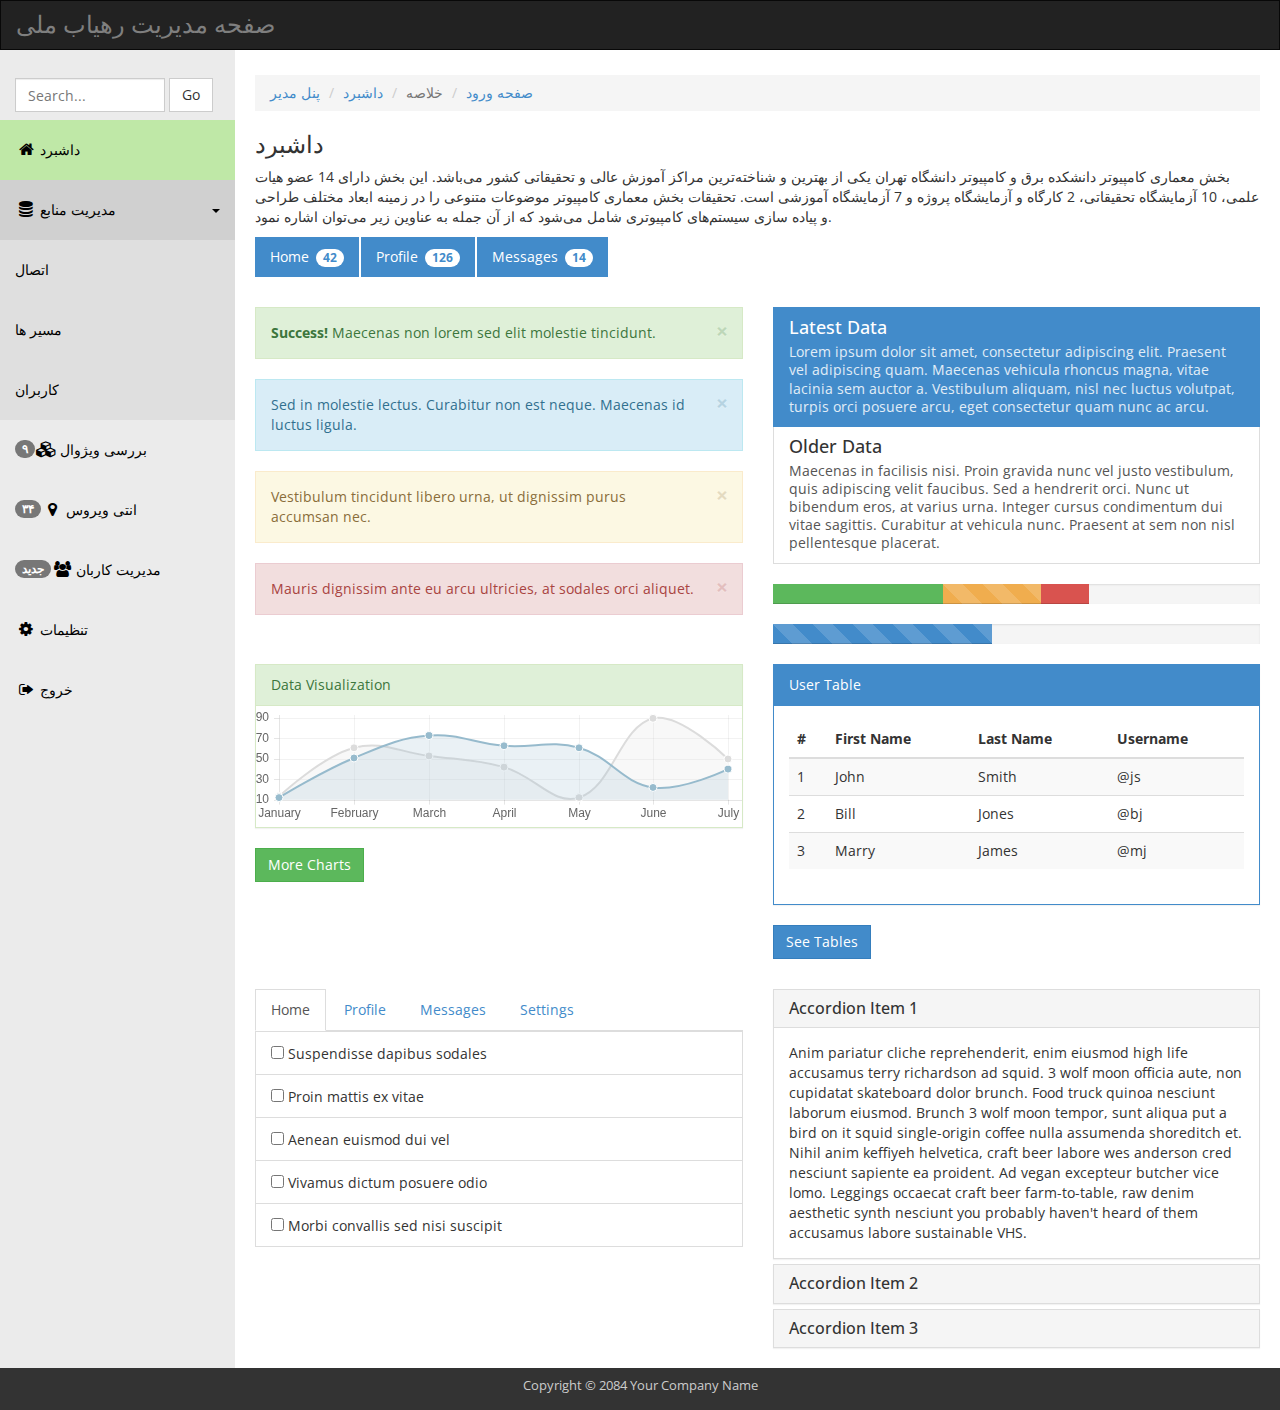
<file: templates/index.html>
<!DOCTYPE html>
<head>
  <meta charset="utf-8">
  <!--[if IE]><meta http-equiv="X-UA-Compatible" content="IE=edge,chrome=1"><![endif]-->
  <title>Dashboard, Free HTML5 Admin Template</title>
  <meta name="keywords" content="" />
  <meta name="description" content="" />
  <meta name="viewport" content="width=device-width">        
  <link rel="stylesheet" href="css/templatemo_main.css">
<!-- 
Dashboard Template 
http://www.templatemo.com/preview/templatemo_415_dashboard
-->
</head>
<body>
  <div class="navbar navbar-inverse" role="navigation">
      <div class="navbar-header">
        <div class="logo"><h1>صفحه مدیریت رهیاب ملی</h1></div>
        <button type="button" class="navbar-toggle" data-toggle="collapse" data-target=".navbar-collapse">
          <span class="sr-only">Toggle navigation</span>
          <span class="icon-bar"></span>
          <span class="icon-bar"></span>
          <span class="icon-bar"></span>
        </button> 
      </div>   
    </div>
    <div class="template-page-wrapper">
      <div class="navbar-collapse collapse templatemo-sidebar">
        <ul class="templatemo-sidebar-menu">
          <li>
            <form class="navbar-form">
              <input type="text" class="form-control" id="templatemo_search_box" placeholder="Search...">
              <span class="btn btn-default">Go</span>
            </form>
          </li>
          <li class="active"><a href="#"><i class="fa fa-home"></i>داشبرد</a></li>
          <li class="sub open">
            <a href="javascript:;">
              <i class="fa fa-database"></i>مدیریت منابع<div class="pull-right"><span class="caret"></span></div>
            </a>
            <ul class="templatemo-submenu">
              <li><a href="#">اتصال</a></li>
              <li><a href="#">مسیر ها</a></li>
              <li><a href="#">کاربران</a></li>             
            </ul>
          </li>
          <li><a href="data-visualization.html"><i class="fa fa-cubes"></i><span class="badge pull-left">۹</span>بررسی ویژوال</a></li>
          <li><a href="maps.html"><i class="fa fa-map-marker"></i><span class="badge pull-left">۳۴</span>انتی ویروس</a></li>
          <li><a href="tables.html"><i class="fa fa-users"></i><span class="badge pull-left">جدید</span>مدیریت کاربان</a></li>
          <li><a href="preferences.html"><i class="fa fa-cog"></i>تنظیمات</a></li>
          <li><a href="javascript:;" data-toggle="modal" data-target="#confirmModal"><i class="fa fa-sign-out"></i>خروج</a></li>
        </ul>
      </div><!--/.navbar-collapse -->

      <div class="templatemo-content-wrapper">
        <div class="templatemo-content">
          <ol class="breadcrumb">
            <li><a href="index.html">پنل مدیر</a></li>
            <li><a href="#">داشبرد</a></li>
            <li class="active">خلاصه</li>
            <li><a href="sign-in.html">صفحه ورود</a></li>
          </ol>
          <h1>داشبرد</h1>
          <p>بخش معماری کامپیوتر  دانشکده برق و کامپیوتر دانشگاه تهران  یکی از بهترین و شناخته‌ترین مراکز آموزش عالی و تحقیقاتی کشور می‌باشد. این بخش دارای 14 عضو هیات علمی، 10 آزمایشگاه تحقیقاتی، 2 کارگاه و آزمایشگاه پروژه و 7 آزمایشگاه آموزشی است. تحقیقات بخش معماری کامپیوتر موضوعات متنوعی را در زمینه ابعاد مختلف طراحی و پیاده سازی سیستم‌های کامپیوتری شامل می‌شود که از آن جمله به عناوین زیر می‌توان اشاره نمود.</p>

          <div class="margin-bottom-30">
            <div class="row">
              <div class="col-md-12">
                <ul class="nav nav-pills">
                  <li class="active"><a href="#">Home <span class="badge">42</span></a></li>
                  <li class="active"><a href="#">Profile <span class="badge">126</span></a></li>
                  <li class="active"><a href="#">Messages <span class="badge">14</span></a></li>
                </ul>          
              </div>
            </div>
          </div>         

          <div class="row">
            <div class="col-md-6">
              <div class="templatemo-alerts">
                <div class="row">
                  <div class="col-md-12">
                    <div class="alert alert-success alert-dismissible" role="alert">
                      <button type="button" class="close" data-dismiss="alert"><span aria-hidden="true">&times;</span><span class="sr-only">Close</span></button>
                      <strong>Success!</strong> Maecenas non lorem sed elit molestie tincidunt.
                    </div>
                    <div class="alert alert-info alert-dismissible" role="alert">
                      <button type="button" class="close" data-dismiss="alert"><span aria-hidden="true">&times;</span><span class="sr-only">Close</span></button>
                      Sed in molestie lectus. Curabitur non est neque. Maecenas id luctus ligula.
                    </div>
                    <div class="alert alert-warning alert-dismissible" role="alert">
                      <button type="button" class="close" data-dismiss="alert"><span aria-hidden="true">&times;</span><span class="sr-only">Close</span></button>
                      Vestibulum tincidunt libero urna, ut dignissim purus accumsan nec.
                    </div>
                    <div class="alert alert-danger alert-dismissible" role="alert">
                      <button type="button" class="close" data-dismiss="alert"><span aria-hidden="true">&times;</span><span class="sr-only">Close</span></button>
                      Mauris dignissim ante eu arcu ultricies, at sodales orci aliquet.
                    </div>            
                  </div>  
                </div>            
              </div>              
            </div>
            <div class="col-md-6">
              <div class="templatemo-progress">
                <div class="list-group">
                  <a href="#" class="list-group-item active">
                    <h4 class="list-group-item-heading">Latest Data</h4>
                    <p class="list-group-item-text">Lorem ipsum dolor sit amet, consectetur adipiscing elit. Praesent vel adipiscing quam. Maecenas vehicula rhoncus magna, vitae lacinia sem auctor a. Vestibulum aliquam, nisl nec luctus volutpat, turpis orci posuere arcu, eget consectetur quam nunc ac arcu.</p>
                  </a>
                  <a href="#" class="list-group-item">
                    <h4 class="list-group-item-heading">Older Data</h4>
                    <p class="list-group-item-text">Maecenas in facilisis nisi. Proin gravida nunc vel justo vestibulum, quis adipiscing velit faucibus. Sed a hendrerit orci. Nunc ut bibendum eros, at varius urna. Integer cursus condimentum dui vitae sagittis. Curabitur at vehicula nunc. Praesent at sem non nisl pellentesque placerat.</p>
                  </a>
                </div>
                <div class="progress">
                  <div class="progress-bar progress-bar-success" style="width: 35%">
                    <span class="sr-only">35% Complete (success)</span>
                  </div>
                  <div class="progress-bar progress-bar-warning progress-bar-striped" style="width: 20%">
                    <span class="sr-only">20% Complete (warning)</span>
                  </div>
                  <div class="progress-bar progress-bar-danger" style="width: 10%">
                    <span class="sr-only">10% Complete (danger)</span>
                  </div>
                </div>
                <div class="progress">
                  <div class="progress-bar progress-bar-striped active"  role="progressbar" aria-valuenow="45" aria-valuemin="0" aria-valuemax="100" style="width: 45%">
                    <span class="sr-only">45% Complete</span>
                  </div>
                </div>
              </div> 
            </div>
          </div>
          <div class="templatemo-panels">
            <div class="row">
              <div class="col-md-6 col-sm-6 margin-bottom-30">
                <div class="panel panel-success">
                  <div class="panel-heading">Data Visualization</div>
                  <canvas id="templatemo-line-chart" height="120" width="500"></canvas>
                </div> 
                <span class="btn btn-success"><a href="data-visualization.html">More Charts</a></span>
              </div>   
              <div class="col-md-6 col-sm-6 margin-bottom-30">
                <div class="panel panel-primary">
                  <div class="panel-heading">User Table</div>
                  <div class="panel-body">
                    <table class="table table-striped">
                      <thead>
                        <tr>
                          <th>#</th>
                          <th>First Name</th>
                          <th>Last Name</th>
                          <th>Username</th>
                        </tr>
                      </thead>
                      <tbody>
                        <tr>
                          <td>1</td>
                          <td>John</td>
                          <td>Smith</td>
                          <td>@js</td>
                        </tr>
                        <tr>
                          <td>2</td>
                          <td>Bill</td>
                          <td>Jones</td>
                          <td>@bj</td>
                        </tr>
                        <tr>
                          <td>3</td>
                          <td>Marry</td>
                          <td>James</td>
                          <td>@mj</td>
                        </tr>
                      </tbody>
                    </table>
                  </div>
                </div>
                <span class="btn btn-primary"><a href="tables.html">See Tables</a></span>
              </div>       
            </div>
            <div class="row">
              <div class="col-md-6 col-sm-6">
                <!-- Nav tabs -->
                <ul class="nav nav-tabs" role="tablist" id="templatemo-tabs">
                  <li class="active"><a href="#home" role="tab" data-toggle="tab">Home</a></li>
                  <li><a href="#profile" role="tab" data-toggle="tab">Profile</a></li>
                  <li><a href="#messages" role="tab" data-toggle="tab">Messages</a></li>
                  <li><a href="#settings" role="tab" data-toggle="tab">Settings</a></li>
                </ul>

                <!-- Tab panes -->
                <div class="tab-content">
                  <div class="tab-pane fade in active" id="home">
                    <ul class="list-group">
                      <li class="list-group-item"><input type="checkbox" name="" value=""> Suspendisse dapibus sodales</li>
                      <li class="list-group-item"><input type="checkbox" name="" value=""> Proin mattis ex vitae</li>
                      <li class="list-group-item"><input type="checkbox" name="" value=""> Aenean euismod dui vel</li>
                      <li class="list-group-item"><input type="checkbox" name="" value=""> Vivamus dictum posuere odio</li>
                      <li class="list-group-item"><input type="checkbox" name="" value=""> Morbi convallis sed nisi suscipit</li>
                    </ul>
                  </div>
                  <div class="tab-pane fade" id="profile">
                    <ul class="list-group">
                      <li class="list-group-item">
                        <span class="badge">33</span>
                        Vivamus dictum posuere odio
                      </li>
                      <li class="list-group-item">
                        <span class="badge">9</span>
                        Dapibus ac facilisis in
                      </li>
                      <li class="list-group-item">
                        <span class="badge">0</span>
                        Morbi convallis sed nisi suscipit
                      </li>
                      <li class="list-group-item">
                        <span class="badge">14</span>
                        Cras justo odio
                      </li>
                      <li class="list-group-item">
                        <span class="badge">2</span>
                        Vestibulum at eros
                      </li>
                    </ul>
                  </div>
                  <div class="tab-pane fade" id="messages">
                    <div class="list-group">
                      <a href="#" class="list-group-item active">
                        Morbi convallis sed nisi suscipit
                      </a>
                      <a href="#" class="list-group-item">Dapibus ac facilisis in</a>
                      <a href="#" class="list-group-item">Morbi leo risus</a>
                      <a href="#" class="list-group-item">Porta ac consectetur ac</a>
                      <a href="#" class="list-group-item">Vestibulum at eros</a>
                    </div>
                  </div>
                  <div class="tab-pane fade" id="settings">
                    <div class="list-group">
                      <a href="#" class="list-group-item disabled">
                        Vivamus dictum posuere odio
                      </a>
                      <a href="#" class="list-group-item">Porta ac consectetur ac</a>
                      <a href="#" class="list-group-item">Vestibulum at eros</a>
                      <a href="#" class="list-group-item">Dapibus ac facilisis in</a>
                      <a href="#" class="list-group-item">Morbi leo risus</a>
                    </div>
                  </div>
                </div> <!-- tab-content --> 
              </div> 
              <div class="col-md-6 col-sm-6">
                <div class="panel-group" id="accordion">
                  <div class="panel panel-default">
                    <div class="panel-heading">
                      <h4 class="panel-title">
                        <a data-toggle="collapse" data-parent="#accordion" href="#collapseOne">
                          Accordion Item 1
                        </a>
                      </h4>
                    </div>
                    <div id="collapseOne" class="panel-collapse collapse in">
                      <div class="panel-body">
                        Anim pariatur cliche reprehenderit, enim eiusmod high life accusamus terry richardson ad squid. 3 wolf moon officia aute, non cupidatat skateboard dolor brunch. Food truck quinoa nesciunt laborum eiusmod. Brunch 3 wolf moon tempor, sunt aliqua put a bird on it squid single-origin coffee nulla assumenda shoreditch et. Nihil anim keffiyeh helvetica, craft beer labore wes anderson cred nesciunt sapiente ea proident. Ad vegan excepteur butcher vice lomo. Leggings occaecat craft beer farm-to-table, raw denim aesthetic synth nesciunt you probably haven't heard of them accusamus labore sustainable VHS.
                      </div>
                    </div>
                  </div>
                  <div class="panel panel-default">
                    <div class="panel-heading">
                      <h4 class="panel-title">
                        <a data-toggle="collapse" data-parent="#accordion" href="#collapseTwo">
                          Accordion Item 2
                        </a>
                      </h4>
                    </div>
                    <div id="collapseTwo" class="panel-collapse collapse">
                      <div class="panel-body">
                        Anim pariatur cliche reprehenderit, enim eiusmod high life accusamus terry richardson ad squid. 3 wolf moon officia aute, non cupidatat skateboard dolor brunch. Food truck quinoa nesciunt laborum eiusmod. Brunch 3 wolf moon tempor, sunt aliqua put a bird on it squid single-origin coffee nulla assumenda shoreditch et. Nihil anim keffiyeh helvetica, craft beer labore wes anderson cred nesciunt sapiente ea proident. Ad vegan excepteur butcher vice lomo. Leggings occaecat craft beer farm-to-table, raw denim aesthetic synth nesciunt you probably haven't heard of them accusamus labore sustainable VHS.
                      </div>
                    </div>
                  </div>
                  <div class="panel panel-default">
                    <div class="panel-heading">
                      <h4 class="panel-title">
                        <a data-toggle="collapse" data-parent="#accordion" href="#collapseThree">
                          Accordion Item 3
                        </a>
                      </h4>
                    </div>
                    <div id="collapseThree" class="panel-collapse collapse">
                      <div class="panel-body">
                        <button type="button" id="loading-example-btn" data-loading-text="Loading..." class="btn btn-primary">
                          Click here
                        </button> to load.
                      </div>
                    </div>
                  </div>
                </div>
              </div>          
            </div> 
          </div>    
        </div>
      </div>
      <!-- Modal -->
      <div class="modal fade" id="confirmModal" tabindex="-1" role="dialog" aria-labelledby="myModalLabel" aria-hidden="true">
        <div class="modal-dialog">
          <div class="modal-content">
            <div class="modal-header">
              <button type="button" class="close" data-dismiss="modal"><span aria-hidden="true">&times;</span><span class="sr-only">Close</span></button>
              <h4 class="modal-title" id="myModalLabel">از خروج از سیسام مطمئنید؟</h4>
            </div>
            <div class="modal-footer">
              <a href="sign-in.html" class="btn btn-primary">بلی</a>
              <button type="button" class="btn btn-default" data-dismiss="modal">خیر</button>
            </div>
          </div>
        </div>
      </div>
      <footer class="templatemo-footer">
        <div class="templatemo-copyright">
          <p>Copyright &copy; 2084 Your Company Name</p>
        </div>
      </footer>
    </div>

    <script src="js/jquery.min.js"></script>
    <script src="js/bootstrap.min.js"></script>
    <script src="js/Chart.min.js"></script>
    <script src="js/templatemo_script.js"></script>
    <script type="text/javascript">
    // Line chart
    var randomScalingFactor = function(){ return Math.round(Math.random()*100)};
    var lineChartData = {
      labels : ["January","February","March","April","May","June","July"],
      datasets : [
      {
        label: "My First dataset",
        fillColor : "rgba(220,220,220,0.2)",
        strokeColor : "rgba(220,220,220,1)",
        pointColor : "rgba(220,220,220,1)",
        pointStrokeColor : "#fff",
        pointHighlightFill : "#fff",
        pointHighlightStroke : "rgba(220,220,220,1)",
        data : [randomScalingFactor(),randomScalingFactor(),randomScalingFactor(),randomScalingFactor(),randomScalingFactor(),randomScalingFactor(),randomScalingFactor()]
      },
      {
        label: "My Second dataset",
        fillColor : "rgba(151,187,205,0.2)",
        strokeColor : "rgba(151,187,205,1)",
        pointColor : "rgba(151,187,205,1)",
        pointStrokeColor : "#fff",
        pointHighlightFill : "#fff",
        pointHighlightStroke : "rgba(151,187,205,1)",
        data : [randomScalingFactor(),randomScalingFactor(),randomScalingFactor(),randomScalingFactor(),randomScalingFactor(),randomScalingFactor(),randomScalingFactor()]
      }
      ]

    }

    window.onload = function(){
      var ctx_line = document.getElementById("templatemo-line-chart").getContext("2d");
      window.myLine = new Chart(ctx_line).Line(lineChartData, {
        responsive: true
      });
    };

    $('#myTab a').click(function (e) {
      e.preventDefault();
      $(this).tab('show');
    });

    $('#loading-example-btn').click(function () {
      var btn = $(this);
      btn.button('loading');
      // $.ajax(...).always(function () {
      //   btn.button('reset');
      // });
  });
  </script>
</body>
</html>
</file>
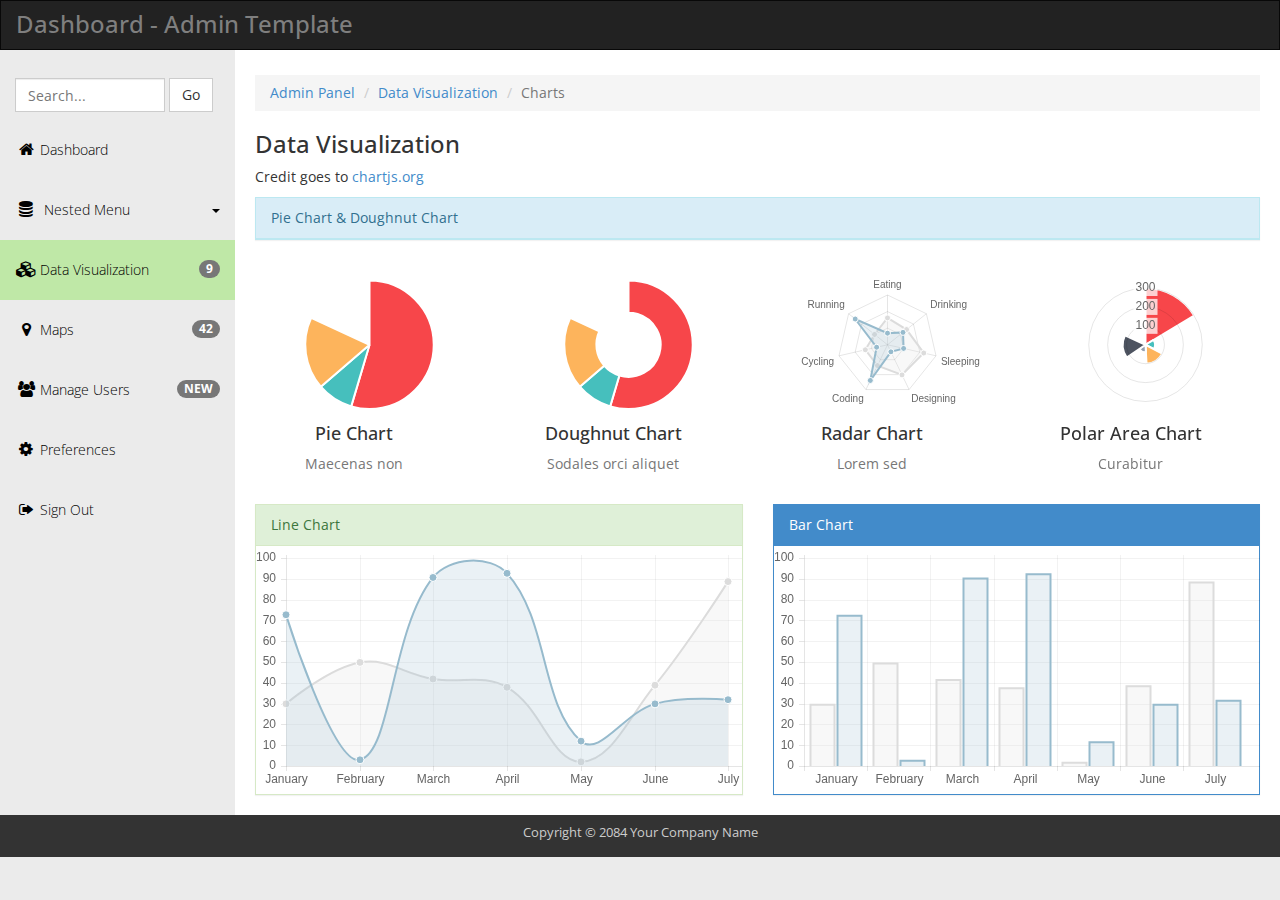
<file: templates/data-visualization.html>
<!DOCTYPE html>
<head>
  <meta charset="utf-8">
  <!--[if IE]><meta http-equiv="X-UA-Compatible" content="IE=edge,chrome=1"><![endif]-->
  <title>Dashboard Charts, Free Admin Template</title>
  <meta name="keywords" content="" />
  <meta name="description" content="" />
  <meta name="viewport" content="width=device-width">        
  <link rel="stylesheet" href="css/templatemo_main.css">
<!-- 
Dashboard Template 
http://www.templatemo.com/preview/templatemo_415_dashboard
-->
</head>
<body>
  <div id="main-wrapper">
    <div class="navbar navbar-inverse" role="navigation">
      <div class="navbar-header">
        <div class="logo"><h1>Dashboard - Admin Template</h1></div>
        <button type="button" class="navbar-toggle" data-toggle="collapse" data-target=".navbar-collapse">
          <span class="sr-only">Toggle navigation</span>
          <span class="icon-bar"></span>
          <span class="icon-bar"></span>
          <span class="icon-bar"></span>
        </button> 
      </div>   
    </div>
    <div class="template-page-wrapper">
      <div class="navbar-collapse collapse templatemo-sidebar">
        <ul class="templatemo-sidebar-menu">
          <li>
            <form class="navbar-form">
              <input type="text" class="form-control" id="templatemo_search_box" placeholder="Search...">
              <span class="btn btn-default">Go</span>
            </form>
          </li>
          <li><a href="index.html"><i class="fa fa-home"></i>Dashboard</a></li>
          <li class="sub">
            <a href="javascript:;">
              <i class="fa fa-database"></i> Nested Menu <div class="pull-right"><span class="caret"></span></div>
            </a>
            <ul class="templatemo-submenu">
              <li><a href="#">Aenean</a></li>
              <li><a href="#">Pellentesque</a></li>
              <li><a href="#">Congue</a></li>             
              <li><a href="#">Interdum</a></li>
              <li><a href="#">Facilisi</a></li>
            </ul>
          </li>
          <li class="active"><a href="#"><i class="fa fa-cubes"></i><span class="badge pull-right">9</span>Data Visualization</a></li>
          <li><a href="maps.html"><i class="fa fa-map-marker"></i><span class="badge pull-right">42</span>Maps</a></li>
          <li><a href="tables.html"><i class="fa fa-users"></i><span class="badge pull-right">NEW</span>Manage Users</a></li>
          <li><a href="preferences.html"><i class="fa fa-cog"></i>Preferences</a></li>
          <li><a href="javascript:;" data-toggle="modal" data-target="#confirmModal"><i class="fa fa-sign-out"></i>Sign Out</a></li>
        </ul>
      </div><!--/.navbar-collapse -->

      <div class="templatemo-content-wrapper">
        <div class="templatemo-content">
          <ol class="breadcrumb">
            <li><a href="index.html">Admin Panel</a></li>
            <li><a href="#">Data Visualization</a></li>
            <li class="active">Charts</li>
          </ol>
          <h1>Data Visualization</h1>
          <p>Credit goes to <a href="http://www.chartjs.org">chartjs.org</a></p>         
          <div class="templatemo-charts">
            <div class="row">
              <div class="col-lg-12 col-md-12 col-sm-12 col-xs-12">
                <div class="panel panel-info">
                  <div class="panel-heading">Pie Chart &amp; Doughnut Chart</div>
                </div>
                <div class="row templatemo-chart-row">

                  <div class="templatemo-chart-box col-lg-3 col-md-3 col-sm-4 col-xs-12">
                    <canvas id="templatemo-pie-chart"></canvas>
                    <h4>Pie Chart</h4>
                    <span class="text-muted">Maecenas non</span>  
                  </div>
                  
                  <div class="templatemo-chart-box col-lg-3 col-md-3 col-sm-4 col-xs-12">           
                    <canvas id="templatemo-doughnut-chart"></canvas>
                    <h4>Doughnut Chart</h4>
                    <span class="text-muted">Sodales orci aliquet</span> 
                  </div>
                  
                  <div class="templatemo-chart-box col-lg-3 col-md-3 col-sm-4 col-xs-12">           
                    <canvas id="templatemo-radar-chart"></canvas>
                    <h4>Radar Chart</h4>
                    <span class="text-muted">Lorem sed</span> 
                  </div>

                  <div class="templatemo-chart-box col-lg-3 col-md-3 col-sm-4 col-xs-12">           
                    <canvas id="templatemo-polar-chart"></canvas>
                    <h4>Polar Area Chart</h4>
                    <span class="text-muted">Curabitur</span> 
                  </div>

                </div>                  
              </div>
            </div>
            <div class="row">
              <div class="col-md-6 col-sm-6">
                <div class="panel panel-success">
                  <div class="panel-heading">Line Chart</div>
                  <canvas id="templatemo-line-chart"></canvas>
                </div>                       
              </div>
              <div class="col-md-6 col-sm-6">
                <div class="panel panel-primary">
                  <div class="panel-heading">Bar Chart</div>
                  <canvas id="templatemo-bar-chart"></canvas>
                </div>
              </div> 
            </div>
          </div>
        </div>
      </div>
      
      <!-- Modal -->
      <div class="modal fade" id="confirmModal" tabindex="-1" role="dialog" aria-labelledby="myModalLabel" aria-hidden="true">
        <div class="modal-dialog">
          <div class="modal-content">
            <div class="modal-header">
              <button type="button" class="close" data-dismiss="modal"><span aria-hidden="true">&times;</span><span class="sr-only">Close</span></button>
              <h4 class="modal-title" id="myModalLabel">Are you sure you want to sign out?</h4>
            </div>
            <div class="modal-footer">
              <a href="sign-in.html" class="btn btn-primary">Yes</a>
              <button type="button" class="btn btn-default" data-dismiss="modal">No</button>
            </div>
          </div>
        </div>
      </div>

      <footer class="templatemo-footer">
        <div class="templatemo-copyright">
          <p>Copyright &copy; 2084 Your Company Name <!-- Credit: www.templatemo.com --></p>
        </div>
      </footer>
    </div>

</div>

    <script src="js/jquery.min.js"></script>
    <script src="js/bootstrap.min.js"></script>
    <script src="js/Chart.min.js"></script>
    <script src="js/templatemo_script.js"></script>
    <script type="text/javascript">
      // Line chart
      var randomScalingFactor = function(){ return Math.round(Math.random()*100)};
      var lineChartData = {
        labels : ["January","February","March","April","May","June","July"],
        datasets : [
        {
          label: "My First dataset",
          fillColor : "rgba(220,220,220,0.2)",
          strokeColor : "rgba(220,220,220,1)",
          pointColor : "rgba(220,220,220,1)",
          pointStrokeColor : "#fff",
          pointHighlightFill : "#fff",
          pointHighlightStroke : "rgba(220,220,220,1)",
          data : [randomScalingFactor(),randomScalingFactor(),randomScalingFactor(),randomScalingFactor(),randomScalingFactor(),randomScalingFactor(),randomScalingFactor()]
        },
        {
          label: "My Second dataset",
          fillColor : "rgba(151,187,205,0.2)",
          strokeColor : "rgba(151,187,205,1)",
          pointColor : "rgba(151,187,205,1)",
          pointStrokeColor : "#fff",
          pointHighlightFill : "#fff",
          pointHighlightStroke : "rgba(151,187,205,1)",
          data : [randomScalingFactor(),randomScalingFactor(),randomScalingFactor(),randomScalingFactor(),randomScalingFactor(),randomScalingFactor(),randomScalingFactor()]
        }
        ]

      } // lineChartData

      var pieChartData = [
      {
        value: 300,
        color:"#F7464A",
        highlight: "#FF5A5E",
        label: "Red"
      },
      {
        value: 50,
        color: "#46BFBD",
        highlight: "#5AD3D1",
        label: "Green"
      },
      {
        value: 100,
        color: "#FDB45C",
        highlight: "#FFC870",
        label: "Yellow"
      }
      ] // pie chart data

      // radar chart
      var radarChartData = {
        labels: ["Eating", "Drinking", "Sleeping", "Designing", "Coding", "Cycling", "Running"],
        datasets: [
        {
          label: "My First dataset",
          fillColor: "rgba(220,220,220,0.2)",
          strokeColor: "rgba(220,220,220,1)",
          pointColor: "rgba(220,220,220,1)",
          pointStrokeColor: "#fff",
          pointHighlightFill: "#fff",
          pointHighlightStroke: "rgba(220,220,220,1)",
          data: [65, 59, 90, 81, 56, 55, 40]
        },
        {
          label: "My Second dataset",
          fillColor: "rgba(151,187,205,0.2)",
          strokeColor: "rgba(151,187,205,1)",
          pointColor: "rgba(151,187,205,1)",
          pointStrokeColor: "#fff",
          pointHighlightFill: "#fff",
          pointHighlightStroke: "rgba(151,187,205,1)",
          data: [28, 48, 40, 19, 96, 27, 100]
        }
        ]
      }; // radar chart

      // polar area chart
      var polarAreaChartData = [
      {
        value: 300,
        color:"#F7464A",
        highlight: "#FF5A5E",
        label: "Red"
      },
      {
        value: 50,
        color: "#46BFBD",
        highlight: "#5AD3D1",
        label: "Green"
      },
      {
        value: 100,
        color: "#FDB45C",
        highlight: "#FFC870",
        label: "Yellow"
      },
      {
        value: 40,
        color: "#949FB1",
        highlight: "#A8B3C5",
        label: "Grey"
      },
      {
        value: 120,
        color: "#4D5360",
        highlight: "#616774",
        label: "Dark Grey"
      }

      ];

      window.onload = function(){
        var ctx_line = document.getElementById("templatemo-line-chart").getContext("2d");
        var ctx_bar = document.getElementById("templatemo-bar-chart").getContext("2d");
        var ctx_pie = document.getElementById("templatemo-pie-chart").getContext("2d");
        var ctx_doughnut = document.getElementById("templatemo-doughnut-chart").getContext("2d");
        var ctxRadar = document.getElementById("templatemo-radar-chart").getContext("2d");
        var ctxPolar = document.getElementById("templatemo-polar-chart").getContext("2d");

        window.myLine = new Chart(ctx_line).Line(lineChartData, {
          responsive: true
        });
        window.myBar = new Chart(ctx_bar).Bar(lineChartData, {
          responsive: true
        });
        window.myPieChart = new Chart(ctx_pie).Pie(pieChartData,{
          responsive: true
        });
        window.myDoughnutChart = new Chart(ctx_doughnut).Doughnut(pieChartData,{
          responsive: true
        });
        var myRadarChart = new Chart(ctxRadar).Radar(radarChartData, {
          responsive: true
        });
        var myPolarAreaChart = new Chart(ctxPolar).PolarArea(polarAreaChartData, {
          responsive: true
        });
      }
    </script>
  </body>
</html>
</file>
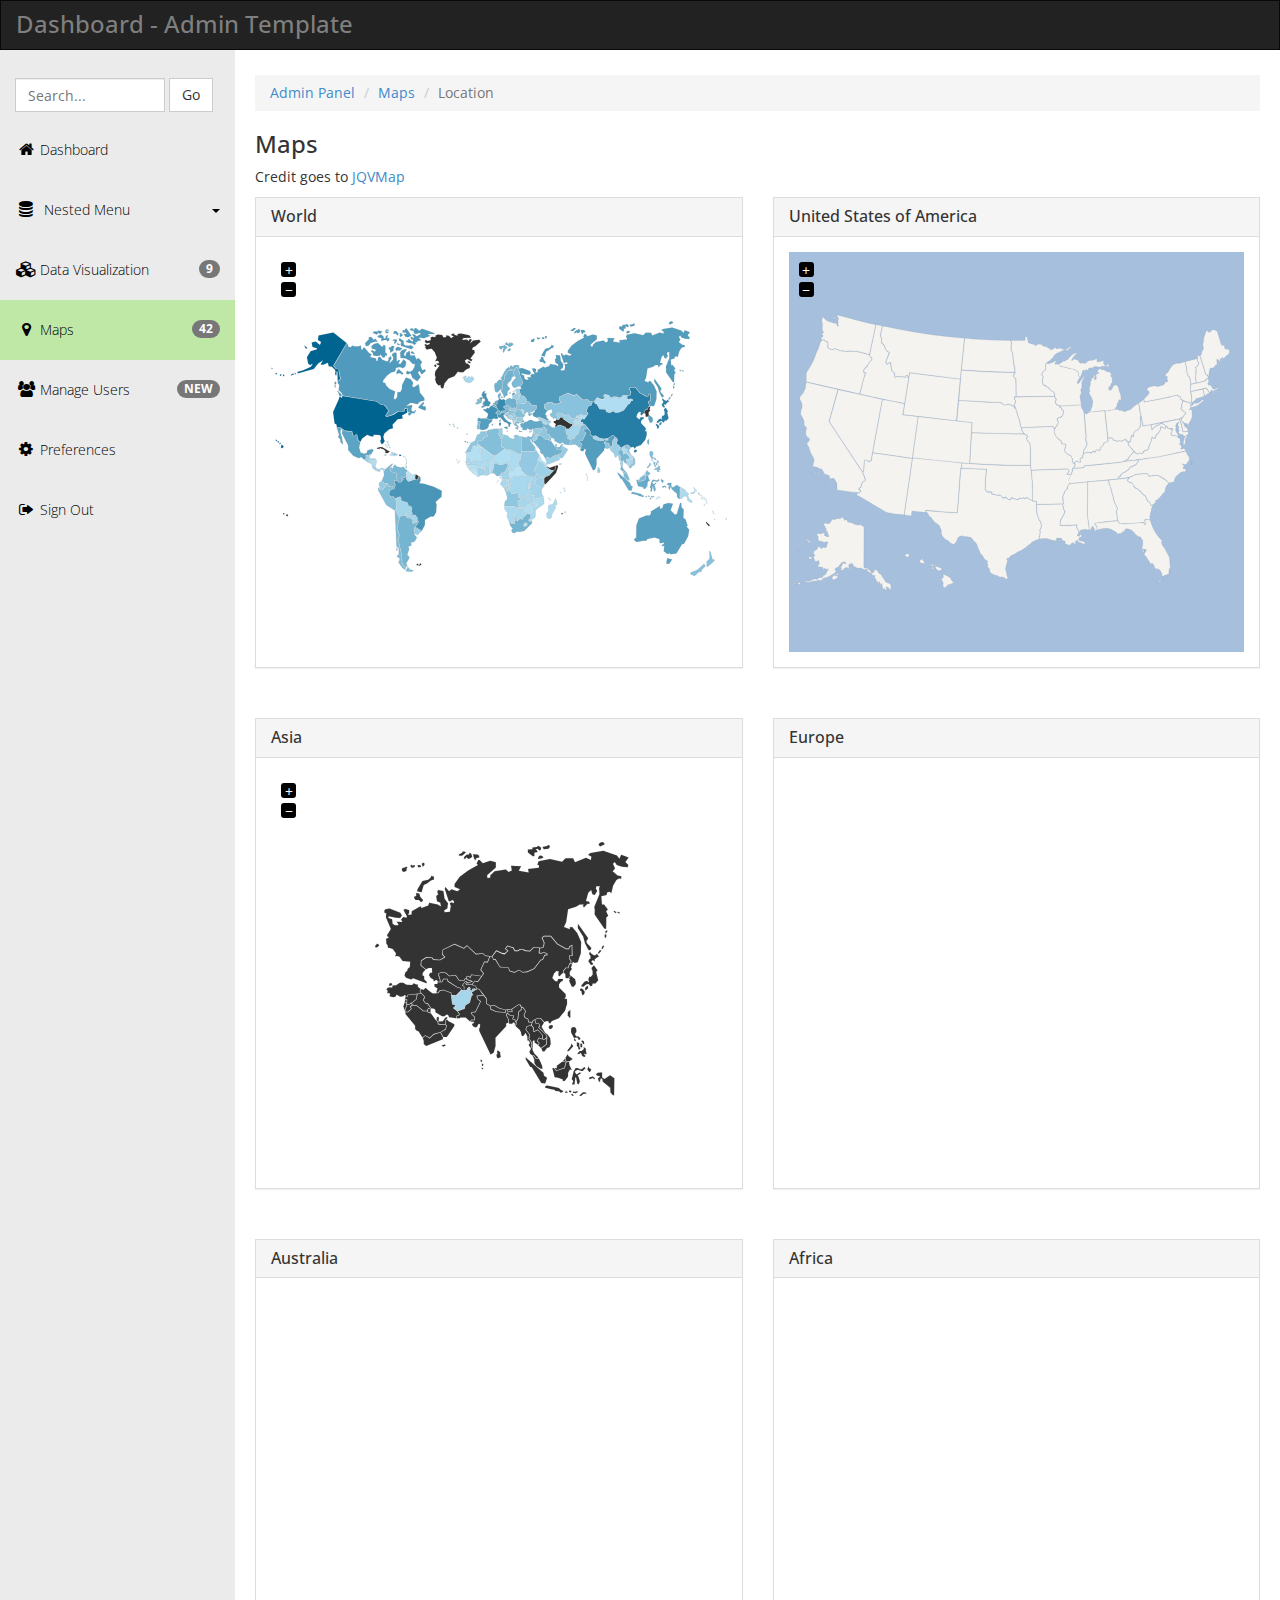
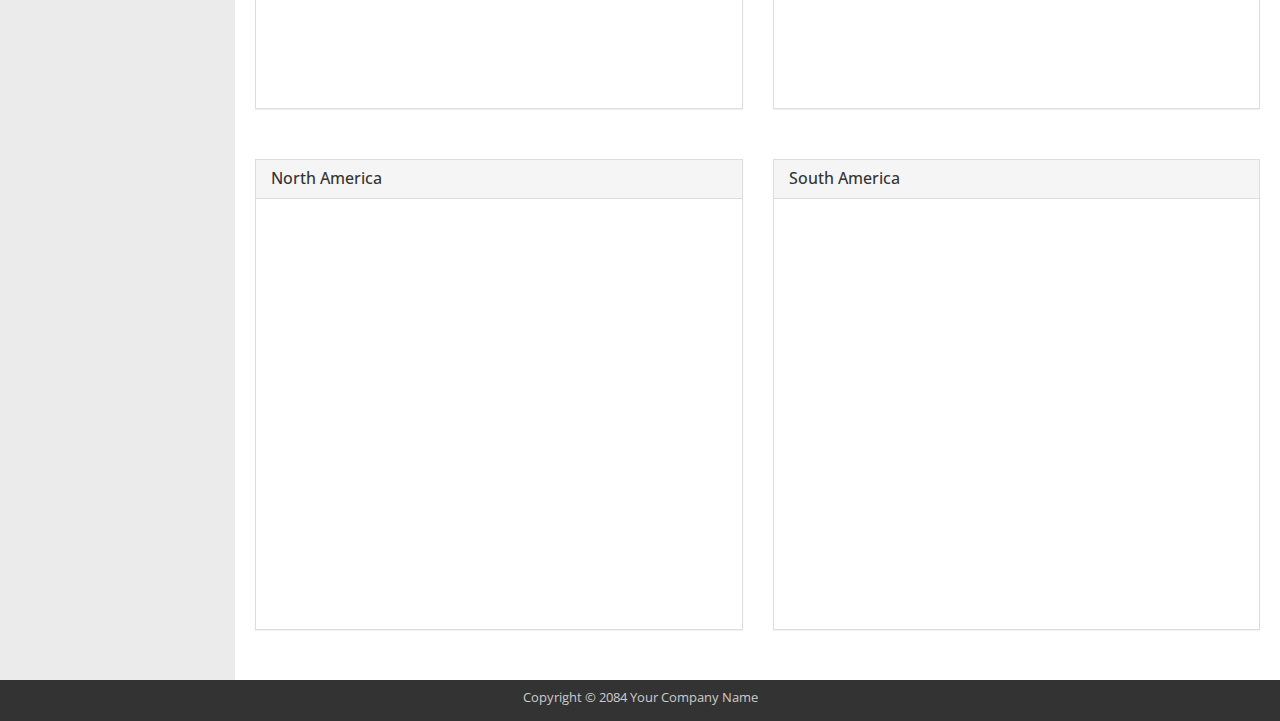
<file: templates/maps.html>
<!DOCTYPE html>
<head>
  <meta charset="utf-8">
  <!--[if IE]><meta http-equiv="X-UA-Compatible" content="IE=edge,chrome=1"><![endif]-->
  <title>Dashboard Maps, Free Admin Template</title>
  <meta name="keywords" content="" />
  <meta name="description" content="" />
  <meta name="viewport" content="width=device-width">   
  <link href="jqvmap/jqvmap.css" media="screen" rel="stylesheet" type="text/css" />   
  <link rel="stylesheet" href="css/templatemo_main.css">
<!-- 
Dashboard Template 
http://www.templatemo.com/preview/templatemo_415_dashboard
-->
</head>
<body>
  <div id="main-wrapper">
    <div class="navbar navbar-inverse" role="navigation">
      <div class="navbar-header">
        <div class="logo"><h1>Dashboard - Admin Template</h1></div>
        <button type="button" class="navbar-toggle" data-toggle="collapse" data-target=".navbar-collapse">
          <span class="sr-only">Toggle navigation</span>
          <span class="icon-bar"></span>
          <span class="icon-bar"></span>
          <span class="icon-bar"></span>
        </button> 
      </div>   
    </div>
    <div class="template-page-wrapper">
      <div class="navbar-collapse collapse templatemo-sidebar">
        <ul class="templatemo-sidebar-menu">
          <li>
            <form class="navbar-form">
              <input type="text" class="form-control" id="templatemo_search_box" placeholder="Search...">
              <span class="btn btn-default">Go</span>
            </form>
          </li>
          <li><a href="index.html"><i class="fa fa-home"></i>Dashboard</a></li>
          <li class="sub">
            <a href="javascript:;">
              <i class="fa fa-database"></i> Nested Menu <div class="pull-right"><span class="caret"></span></div>
            </a>
            <ul class="templatemo-submenu">
              <li><a href="#">Aenean</a></li>
              <li><a href="#">Pellentesque</a></li>
              <li><a href="#">Congue</a></li>             
              <li><a href="#">Interdum</a></li>
              <li><a href="#">Facilisi</a></li>
            </ul>
          </li>
          <li><a href="data-visualization.html"><i class="fa fa-cubes"></i><span class="badge pull-right">9</span>Data Visualization</a></li>
          <li class="active"><a href="#"><i class="fa fa-map-marker"></i><span class="badge pull-right">42</span>Maps</a></li>
          <li><a href="tables.html"><i class="fa fa-users"></i><span class="badge pull-right">NEW</span>Manage Users</a></li>
          <li><a href="preferences.html"><i class="fa fa-cog"></i>Preferences</a></li>
          <li><a href="javascript:;" data-toggle="modal" data-target="#confirmModal"><i class="fa fa-sign-out"></i>Sign Out</a></li>
        </ul>
      </div><!--/.navbar-collapse -->

      <div class="templatemo-content-wrapper">
        <div class="templatemo-content">
          <ol class="breadcrumb">
            <li><a href="index.html">Admin Panel</a></li>
            <li><a href="#">Maps</a></li>
            <li class="active">Location</li>
          </ol>
          <h1>Maps</h1>
          <p>Credit goes to <a href="http://jqvmap.com">JQVMap</a></p>         
          <div class="templatemo-maps">
            <div class="row">
              <div class="col-md-6 col-sm-6 margin-bottom-30">
                <div class="panel panel-default">
                  <div class="panel-heading">
                    <h4 class="panel-title">World</h4>
                  </div>
                  <div class="panel-body">
                    <div id="vmap_world" class="vmap"></div>
                  </div>
                </div>                
              </div>
              <div class="col-md-6 col-sm-6 margin-bottom-30">
                <div class="panel panel-default">
                  <div class="panel-heading">
                    <h4 class="panel-title">United States of America</h4>
                  </div>
                  <div class="panel-body">
                    <div id="vmap_usa" class="vmap"></div>
                  </div>
                </div>  
              </div>
            </div>
            <div class="row">
              <div class="col-md-6 col-sm-6 margin-bottom-30">
                <div class="panel panel-default">
                  <div class="panel-heading">
                    <h4 class="panel-title">Asia</h4>
                  </div>
                  <div class="panel-body">
                    <div id="vmap_asia" class="vmap"></div>
                  </div>
                </div>  
              </div>
              <div class="col-md-6 col-sm-6 margin-bottom-30">
                <div class="panel panel-default">
                  <div class="panel-heading">
                    <h4 class="panel-title">Europe</h4>
                  </div>
                  <div class="panel-body">
                    <div id="vmap_europe" class="vmap"></div>
                  </div>
                </div>  
              </div>
            </div>
            <div class="row">
              <div class="col-md-6 col-sm-6 margin-bottom-30">
                <div class="panel panel-default">
                  <div class="panel-heading">
                    <h4 class="panel-title">Australia</h4>
                  </div>
                  <div class="panel-body">
                    <div id="vmap_australia" class="vmap"></div>
                  </div>
                </div>  
              </div>
              <div class="col-md-6 col-sm-6 margin-bottom-30">
                <div class="panel panel-default">
                  <div class="panel-heading">
                    <h4 class="panel-title">Africa</h4>
                  </div>
                  <div class="panel-body">
                    <div id="vmap_africa" class="vmap"></div>
                  </div>
                </div>  
              </div>
            </div>
            <div class="row">
              <div class="col-md-6 col-sm-6 margin-bottom-30">
                <div class="panel panel-default">
                  <div class="panel-heading">
                    <h4 class="panel-title">North America</h4>
                  </div>
                  <div class="panel-body">
                    <div id="vmap_northamerica" class="vmap"></div>
                  </div>
                </div>  
              </div>
              <div class="col-md-6 col-sm-6 margin-bottom-30">
                <div class="panel panel-default">
                  <div class="panel-heading">
                    <h4 class="panel-title">South America</h4>
                  </div>
                  <div class="panel-body">
                    <div id="vmap_southamerica" class="vmap"></div>
                  </div>
                </div>  
              </div>
            </div>
          </div>
        </div>

        <!-- Modal -->
        <div class="modal fade" id="confirmModal" tabindex="-1" role="dialog" aria-labelledby="myModalLabel" aria-hidden="true">
          <div class="modal-dialog">
            <div class="modal-content">
              <div class="modal-header">
                <button type="button" class="close" data-dismiss="modal"><span aria-hidden="true">&times;</span><span class="sr-only">Close</span></button>
                <h4 class="modal-title" id="myModalLabel">Are you sure you want to sign out?</h4>
              </div>
              <div class="modal-footer">
                <a href="sign-in.html" class="btn btn-primary">Yes</a>
                <button type="button" class="btn btn-default" data-dismiss="modal">No</button>
              </div>
            </div>
          </div>
        </div>

        <footer class="templatemo-footer">
          <div class="templatemo-copyright">
            <p>Copyright &copy; 2084 Your Company Name <!-- Credit: www.templatemo.com --></p>
          </div>
        </footer>
      </div>
	</div>
      <script src="js/jquery.min.js"></script>
      <script src="js/bootstrap.min.js"></script>
      <script src="js/templatemo_script.js"></script>
      <script src="jqvmap/jquery.vmap.js" type="text/javascript"></script>
      <script src="jqvmap/maps/jquery.vmap.world.js" type="text/javascript"></script>
      <script src="jqvmap/data/jquery.vmap.sampledata.js" type="text/javascript"></script>
      <script src="jqvmap/maps/jquery.vmap.usa.js" type="text/javascript"></script>
      <script src="jqvmap/maps/continents/jquery.vmap.asia.js" type="text/javascript"></script>
      <script src="jqvmap/maps/continents/jquery.vmap.europe.js" type="text/javascript"></script>
      <script src="jqvmap/maps/continents/jquery.vmap.australia.js" type="text/javascript"></script>
      <script src="jqvmap/maps/continents/jquery.vmap.africa.js" type="text/javascript"></script>
      <script src="jqvmap/maps/continents/jquery.vmap.north-america.js" type="text/javascript"></script>
      <script src="jqvmap/maps/continents/jquery.vmap.south-america.js" type="text/javascript"></script>
      
      <script type="text/javascript">
        $(document).ready(function() {

          $('#vmap_world').vectorMap({
            map: 'world_en',
            backgroundColor: '#ffffff',
            color: '#333',
            hoverOpacity: 0.7,
            selectedColor: '#666666',
            enableZoom: true,
            showTooltip: true,
            values: sample_data,
            scaleColors: ['#C8EEFF', '#006491'],
            normalizeFunction: 'polynomial'
          });
          $('#vmap_usa').vectorMap({
            map: 'usa_en',
            enableZoom: true,
            showTooltip: true,
            selectedRegion: 'MO'
          });
          $('#vmap_asia').vectorMap({
            map: 'asia_en',
            backgroundColor: '#ffffff',
            color: '#333333',
            hoverOpacity: 0.7,
            selectedColor: '#666666',
            enableZoom: true,
            showTooltip: true,
            values: sample_data,
            scaleColors: ['#C8EEFF', '#006491'],
            normalizeFunction: 'polynomial'
          });
          $('#vmap_europe').vectorMap({
            map: 'europe_en',
            backgroundColor: '#ffffff',
            color: '#333333',
            hoverOpacity: 0.7,
            selectedColor: '#666666',
            enableZoom: true,
            showTooltip: true,
            values: sample_data,
            scaleColors: ['#C8EEFF', '#006491'],
            normalizeFunction: 'polynomial'
          });
          $('#vmap_australia').vectorMap({
            map: 'australia_en',
            backgroundColor: '#ffffff',
            color: '#333333',
            hoverOpacity: 0.7,
            selectedColor: '#666666',
            enableZoom: true,
            showTooltip: true,
            values: sample_data,
            scaleColors: ['#C8EEFF', '#006491'],
            normalizeFunction: 'polynomial'
          });
          $('#vmap_africa').vectorMap({
            map: 'africa_en',
            backgroundColor: '#ffffff',
            color: '#333333',
            hoverOpacity: 0.7,
            selectedColor: '#666666',
            enableZoom: true,
            showTooltip: true,
            values: sample_data,
            scaleColors: ['#C8EEFF', '#006491'],
            normalizeFunction: 'polynomial'
          });
          $('#vmap_northamerica').vectorMap({
            map: 'north-america_en',
            backgroundColor: '#ffffff',
            color: '#333333',
            hoverOpacity: 0.7,
            selectedColor: '#666666',
            enableZoom: true,
            showTooltip: true,
            values: sample_data,
            scaleColors: ['#C8EEFF', '#006491'],
            normalizeFunction: 'polynomial'
          });
          $('#vmap_southamerica').vectorMap({
            map: 'south-america_en',
            backgroundColor: '#ffffff',
            color: '#333333',
            hoverOpacity: 0.7,
            selectedColor: '#666666',
            enableZoom: true,
            showTooltip: true,
            values: sample_data,
            scaleColors: ['#C8EEFF', '#006491'],
            normalizeFunction: 'polynomial'
          });
        });
</script>
</div>
</body>
</html>
</file>
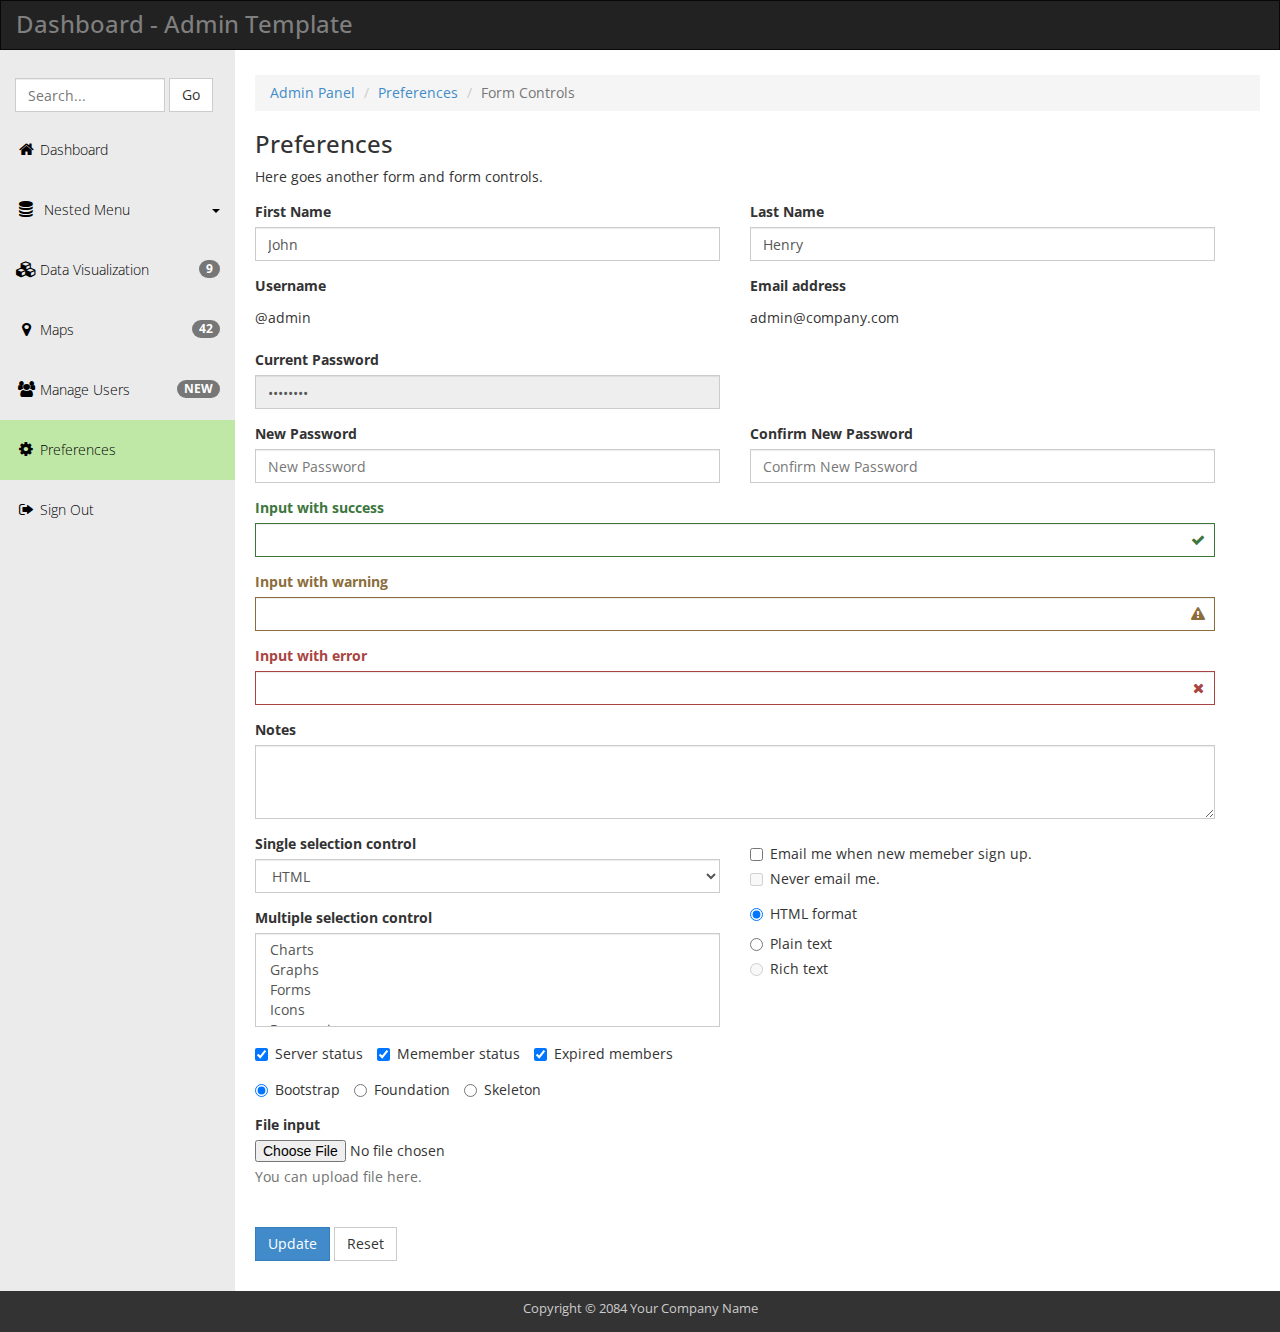
<file: templates/preferences.html>
<!DOCTYPE html>
<head>
  <meta charset="utf-8">
  <!--[if IE]><meta http-equiv="X-UA-Compatible" content="IE=edge,chrome=1"><![endif]-->
  <title>Dashboard Preferences, Free Admin Template</title>
  <meta name="keywords" content="" />
  <meta name="description" content="" />
  <meta name="viewport" content="width=device-width">        
  <link rel="stylesheet" href="css/templatemo_main.css">
<!-- 
Dashboard Template 
http://www.templatemo.com/preview/templatemo_415_dashboard
-->
</head>
<body>
  <div id="main-wrapper">
    <div class="navbar navbar-inverse" role="navigation">
      <div class="navbar-header">
        <div class="logo"><h1>Dashboard - Admin Template</h1></div>
        <button type="button" class="navbar-toggle" data-toggle="collapse" data-target=".navbar-collapse">
          <span class="sr-only">Toggle navigation</span>
          <span class="icon-bar"></span>
          <span class="icon-bar"></span>
          <span class="icon-bar"></span>
        </button> 
      </div>   
    </div>
    <div class="template-page-wrapper">
      <div class="navbar-collapse collapse templatemo-sidebar">
        <ul class="templatemo-sidebar-menu">
          <li>
            <form class="navbar-form">
              <input type="text" class="form-control" id="templatemo_search_box" placeholder="Search...">
              <span class="btn btn-default">Go</span>
            </form>
          </li>
          <li><a href="index.html"><i class="fa fa-home"></i>Dashboard</a></li>
          <li class="sub">
            <a href="javascript:;">
              <i class="fa fa-database"></i> Nested Menu <div class="pull-right"><span class="caret"></span></div>
            </a>
            <ul class="templatemo-submenu">
              <li><a href="#">Aenean</a></li>
              <li><a href="#">Pellentesque</a></li>
              <li><a href="#">Congue</a></li>             
              <li><a href="#">Interdum</a></li>
              <li><a href="#">Facilisi</a></li>
            </ul>
          </li>
          <li><a href="data-visualization.html"><i class="fa fa-cubes"></i><span class="badge pull-right">9</span>Data Visualization</a></li>
          <li><a href="maps.html"><i class="fa fa-map-marker"></i><span class="badge pull-right">42</span>Maps</a></li>
          <li><a href="tables.html"><i class="fa fa-users"></i><span class="badge pull-right">NEW</span>Manage Users</a></li>
          <li class="active"><a href="#"><i class="fa fa-cog"></i>Preferences</a></li>
          <li><a href="javascript:;" data-toggle="modal" data-target="#confirmModal"><i class="fa fa-sign-out"></i>Sign Out</a></li>
        </ul>
      </div><!--/.navbar-collapse -->

      <div class="templatemo-content-wrapper">
        <div class="templatemo-content">
          <ol class="breadcrumb">
            <li><a href="index.html">Admin Panel</a></li>
            <li><a href="#">Preferences</a></li>
            <li class="active">Form Controls</li>
          </ol>
          <h1>Preferences</h1>
          <p class="margin-bottom-15">Here goes another form and form controls.</p>
          <div class="row">
            <div class="col-md-12">
              <form role="form" id="templatemo-preferences-form">
                <div class="row">
                  <div class="col-md-6 margin-bottom-15">
                    <label for="firstName" class="control-label">First Name</label>
                    <input type="text" class="form-control" id="firstName" value="John">                  
                  </div>
                  <div class="col-md-6 margin-bottom-15">
                    <label for="lastName" class="control-label">Last Name</label>
                    <input type="text" class="form-control" id="lastName" value="Henry">                 
                  </div>
                </div>
                <div class="row">
                  <div class="col-md-6 margin-bottom-15">
                    <label>Username</label>
                    <p class="form-control-static" id="username">@admin</p>
                  </div>
                  <div class="col-md-6 margin-bottom-15">
                    <label>Email address</label>
                    <p class="form-control-static" id="email">admin@company.com</p>
                  </div>
                </div>
                <div class="row">
                  <div class="col-md-6 margin-bottom-15">
                    <label for="currentPassword">Current Password</label>
                    <input type="password" class="form-control" id="currentPassword" value="********" disabled>  
                  </div>
                  <div class="col-md-6 margin-bottom-15">
                  </div>
                </div>
                
                <div class="row">
                  <div class="col-md-6 margin-bottom-15">
                    <label for="password_1">New Password</label>
                    <input type="password" class="form-control" id="password_1" placeholder="New Password">  
                  </div>
                  <div class="col-md-6 margin-bottom-15">
                    <label for="password_2">Confirm New Password</label>
                    <input type="password" class="form-control" id="password_2" placeholder="Confirm New Password">  
                  </div>
                </div>
                
                <div class="has-success has-feedback">
                  <div class="row">
                   <div class="col-md-12 margin-bottom-15">
                    <label class="control-label" for="inputSuccess">Input with success</label>
                    <input type="text" class="form-control" id="inputSuccess">
                    <span class="fa fa-check form-control-feedback"></span>
                  </div> 
                </div>
                
              </div>
              <div class="row has-warning has-feedback">
                <div class="col-md-12 margin-bottom-15">
                  <label class="control-label" for="inputWarning">Input with warning</label>
                  <input type="text" class="form-control" id="inputWarning">
                  <span class="fa fa-warning form-control-feedback"></span>
                </div>
              </div>
              <div class="row has-error has-feedback">
                <div class="col-md-12 margin-bottom-15">
                  <label class="control-label" for="inputError">Input with error</label>
                  <input type="text" class="form-control" id="inputError">
                  <span class="fa fa-times form-control-feedback"></span>
                </div>
              </div>
              <div class="row">
                <div class="col-md-12 margin-bottom-15">
                  <label for="notes">Notes</label>
                  <textarea class="form-control" rows="3" id="notes"></textarea>
                </div>
              </div>
              <div class="row">
                <div class="col-md-6 margin-bottom-15">
                  <label for="singleSelect">Single selection control</label>
                  <select class="form-control margin-bottom-15" id="singleSelect">
                    <option>HTML</option>
                    <option>CSS</option>
                    <option>JavaScript</option>
                    <option>jQuery</option>
                    <option>Bootstrap</option>
                  </select>
                  <label for="multipleSelect">Multiple selection control</label>
                  <select multiple class="form-control" id="multipleSelect">
                    <option>Charts</option>
                    <option>Graphs</option>
                    <option>Forms</option>
                    <option>Icons</option>
                    <option>Responsive</option>
                  </select>  
                </div>
                <div class="col-md-6">
                  <div class="checkbox">
                    <label>
                      <input type="checkbox" value="">
                      Email me when new memeber sign up.
                    </label>
                  </div>
                  <div class="checkbox disabled margin-bottom-15">
                    <label>
                      <input type="checkbox" value="" disabled>
                      Never email me.
                    </label>
                  </div>
                  <div class="radio margin-bottom-15">
                    <label>
                      <input type="radio" name="optionsRadios" id="optionsRadios1" value="option1" checked>
                      HTML format
                    </label>
                  </div>
                  <div class="radio">
                    <label>
                      <input type="radio" name="optionsRadios" id="optionsRadios2" value="option2">
                      Plain text
                    </label>
                  </div>
                  <div class="radio disabled">
                    <label>
                      <input type="radio" name="optionsRadios" id="optionsRadios3" value="option3" disabled>
                      Rich text
                    </label>
                  </div>                 
                </div>                            
              </div>                
              <div class="row">
                <div class="col-md-12 margin-bottom-15">
                  <label class="checkbox-inline">
                    <input type="checkbox" id="inlineCheckbox1" value="option1" checked> Server status
                  </label>
                  <label class="checkbox-inline">
                    <input type="checkbox" id="inlineCheckbox2" value="option2" checked> Memember status
                  </label>
                  <label class="checkbox-inline">
                    <input type="checkbox" id="inlineCheckbox3" value="option3" checked> Expired members
                  </label>                      
                </div>
              </div>
              <div class="row">
                <div class="col-md-12 margin-bottom-15">
                  <label class="radio-inline">
                    <input type="radio" name="inlineRadioOptions" id="inlineRadio1" value="option1" checked> Bootstrap
                  </label>
                  <label class="radio-inline">
                    <input type="radio" name="inlineRadioOptions" id="inlineRadio2" value="option2"> Foundation
                  </label>
                  <label class="radio-inline">
                    <input type="radio" name="inlineRadioOptions" id="inlineRadio3" value="option3"> Skeleton
                  </label>                    
                </div>                  
              </div>
              <div class="row">
                <div class="col-md-12 margin-bottom-30">
                  <label for="exampleInputFile">File input</label>
                  <input type="file" id="exampleInputFile">
                  <p class="help-block">You can upload file here.</p>  
                </div>                  
              </div>
              <div class="row templatemo-form-buttons">
                <div class="col-md-12">
                  <button type="submit" class="btn btn-primary">Update</button>
                  <button type="reset" class="btn btn-default">Reset</button>    
                </div>
              </div>
            </form>
          </div>
        </div>
      </div>
    </div>

    <!-- Modal -->
    <div class="modal fade" id="confirmModal" tabindex="-1" role="dialog" aria-labelledby="myModalLabel" aria-hidden="true">
      <div class="modal-dialog">
        <div class="modal-content">
          <div class="modal-header">
            <button type="button" class="close" data-dismiss="modal"><span aria-hidden="true">&times;</span><span class="sr-only">Close</span></button>
            <h4 class="modal-title" id="myModalLabel">Are you sure you want to sign out?</h4>
          </div>
          <div class="modal-footer">
            <a href="sign-in.html" class="btn btn-primary">Yes</a>
            <button type="button" class="btn btn-default" data-dismiss="modal">No</button>
          </div>
        </div>
      </div>
    </div>

    <footer class="templatemo-footer">
      <div class="templatemo-copyright">
        <p>Copyright &copy; 2084 Your Company Name <!-- Credit: www.templatemo.com --></p>
      </div>
    </footer>
  </div>
</div>
  <script src="js/jquery.min.js"></script>
  <script src="js/bootstrap.min.js"></script>
  <script src="js/templatemo_script.js"></script>
</body>
</html>
</file>
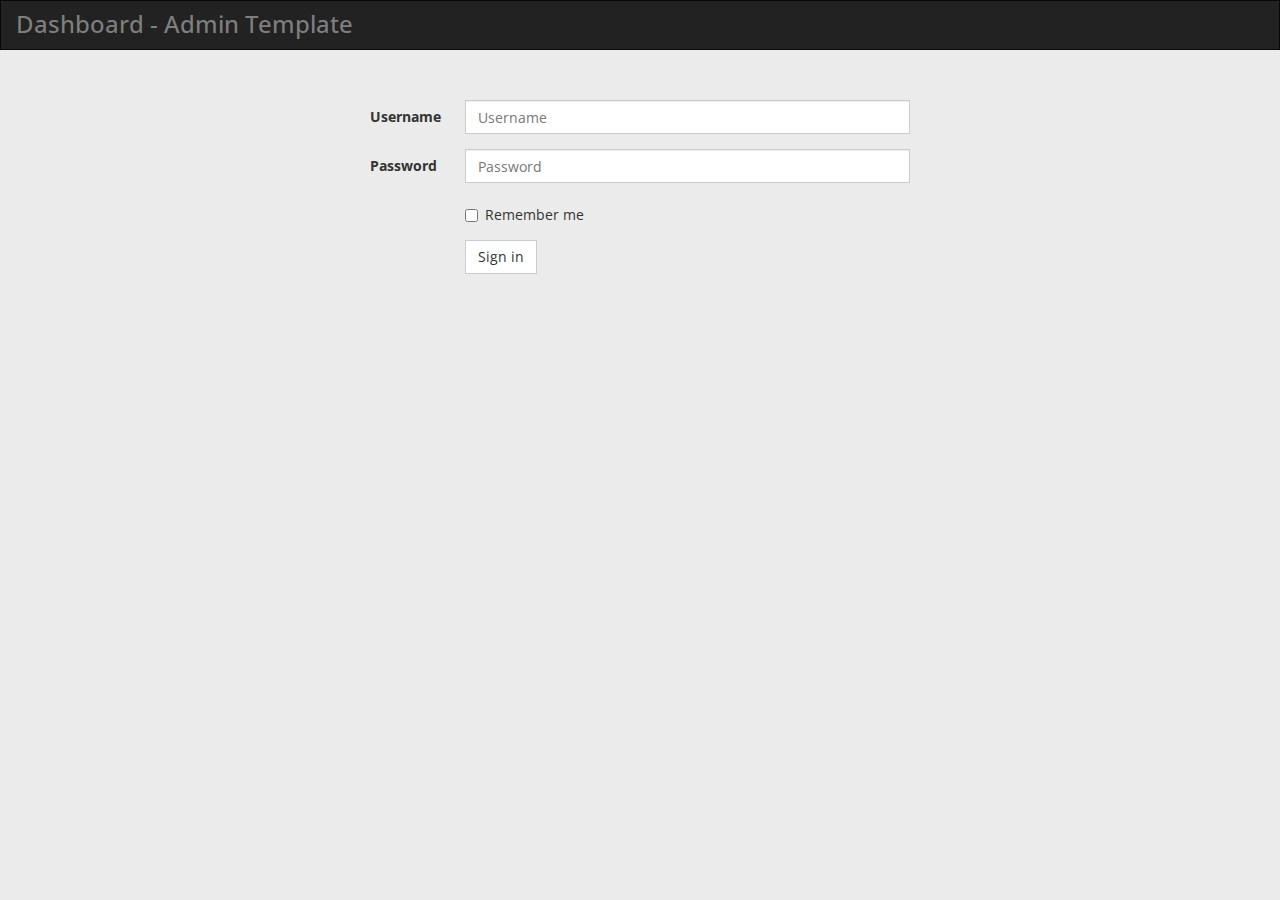
<file: templates/sign-in.html>
<!DOCTYPE html>
<head>
  <meta charset="utf-8">
  <!--[if IE]><meta http-equiv="X-UA-Compatible" content="IE=edge,chrome=1"><![endif]-->
  <title>Dashboard Sign In, Free Admin Template</title>
  <meta name="keywords" content="" />
  <meta name="description" content="" />
  <meta name="viewport" content="width=device-width">        
  <link rel="stylesheet" href="css/templatemo_main.css">
<!-- 
Dashboard Template 
http://www.templatemo.com/preview/templatemo_415_dashboard
-->
</head>
<body>
  <div id="main-wrapper">
    <div class="navbar navbar-inverse" role="navigation">
      <div class="navbar-header">
        <div class="logo"><h1>Dashboard - Admin Template</h1></div>
      </div>   
    </div>
    <div class="template-page-wrapper">
      <form class="form-horizontal templatemo-signin-form" role="form" action="index.html" method="get">
        <div class="form-group">
          <div class="col-md-12">
            <label for="username" class="col-sm-2 control-label">Username</label>
            <div class="col-sm-10">
              <input type="text" class="form-control" id="username" placeholder="Username">
            </div>
          </div>              
        </div>
        <div class="form-group">
          <div class="col-md-12">
            <label for="password" class="col-sm-2 control-label">Password</label>
            <div class="col-sm-10">
              <input type="password" class="form-control" id="password" placeholder="Password">
            </div>
          </div>
        </div>
        <div class="form-group">
          <div class="col-md-12">
            <div class="col-sm-offset-2 col-sm-10">
              <div class="checkbox">
                <label>
                  <input type="checkbox"> Remember me
                </label>
              </div>
            </div>
          </div>
        </div>
        <div class="form-group">
          <div class="col-md-12">
            <div class="col-sm-offset-2 col-sm-10">
              <input type="submit" value="Sign in" class="btn btn-default">
            </div>
          </div>
        </div>
      </form>
    </div>
  </div>
</body>
</html>
</file>
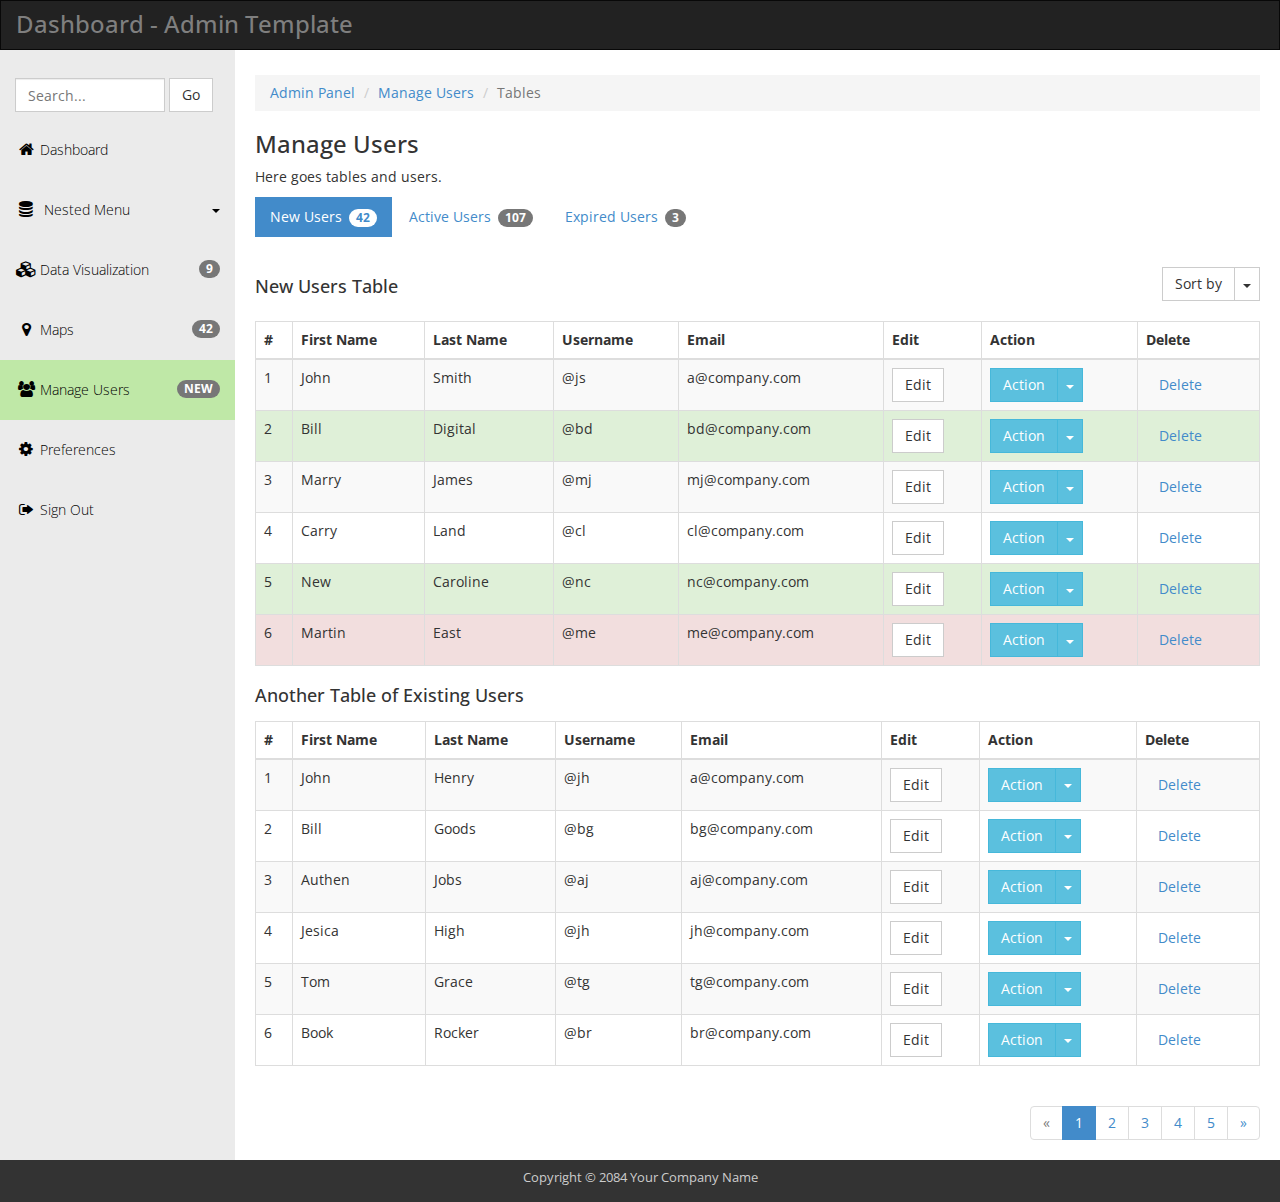
<file: templates/tables.html>
<!DOCTYPE html>
<head>
  <meta charset="utf-8">
  <!--[if IE]><meta http-equiv="X-UA-Compatible" content="IE=edge,chrome=1"><![endif]-->
  <title>Dashboard Tables, Free Admin Template</title>
  <meta name="keywords" content="" />
  <meta name="description" content="" />
  <meta name="viewport" content="width=device-width">        
  <link rel="stylesheet" href="css/templatemo_main.css">
<!-- 
Dashboard Template 
http://www.templatemo.com/preview/templatemo_415_dashboard
-->
</head>
<body>
  <div id="main-wrapper">
    <div class="navbar navbar-inverse" role="navigation">
      <div class="navbar-header">
        <div class="logo"><h1>Dashboard - Admin Template</h1></div>
        <button type="button" class="navbar-toggle" data-toggle="collapse" data-target=".navbar-collapse">
          <span class="sr-only">Toggle navigation</span>
          <span class="icon-bar"></span>
          <span class="icon-bar"></span>
          <span class="icon-bar"></span>
        </button> 
      </div>   
    </div>
    <div class="template-page-wrapper">
      <div class="navbar-collapse collapse templatemo-sidebar">
        <ul class="templatemo-sidebar-menu">
          <li>
            <form class="navbar-form">
              <input type="text" class="form-control" id="templatemo_search_box" placeholder="Search...">
              <span class="btn btn-default">Go</span>
            </form>
          </li>
          <li><a href="index.html"><i class="fa fa-home"></i>Dashboard</a></li>
          <li class="sub">
            <a href="javascript:;">
              <i class="fa fa-database"></i> Nested Menu <div class="pull-right"><span class="caret"></span></div>
            </a>
            <ul class="templatemo-submenu">
              <li><a href="#">Aenean</a></li>
              <li><a href="#">Pellentesque</a></li>
              <li><a href="#">Congue</a></li>             
              <li><a href="#">Interdum</a></li>
              <li><a href="#">Facilisi</a></li>
            </ul>
          </li>
          <li><a href="data-visualization.html"><i class="fa fa-cubes"></i><span class="badge pull-right">9</span>Data Visualization</a></li>
          <li><a href="maps.html"><i class="fa fa-map-marker"></i><span class="badge pull-right">42</span>Maps</a></li>
          <li class="active"><a href="#"><i class="fa fa-users"></i><span class="badge pull-right">NEW</span>Manage Users</a></li>
          <li><a href="preferences.html"><i class="fa fa-cog"></i>Preferences</a></li>
          <li><a href="javascript:;" data-toggle="modal" data-target="#confirmModal"><i class="fa fa-sign-out"></i>Sign Out</a></li>
        </ul>
      </div><!--/.navbar-collapse -->

      <div class="templatemo-content-wrapper">
        <div class="templatemo-content">
          <ol class="breadcrumb">
            <li><a href="index.html">Admin Panel</a></li>
            <li><a href="#">Manage Users</a></li>
            <li class="active">Tables</li>
          </ol>
          <h1>Manage Users</h1>
          <p>Here goes tables and users.</p>

          <div class="row margin-bottom-30">
            <div class="col-md-12">
              <ul class="nav nav-pills">
                <li class="active"><a href="#">New Users <span class="badge">42</span></a></li>
                <li><a href="#">Active Users <span class="badge">107</span></a></li>
                <li><a href="#">Expired Users <span class="badge">3</span></a></li>
              </ul>          
            </div>
          </div> 
          <div class="row">
            <div class="col-md-12">
              <div class="btn-group pull-right" id="templatemo_sort_btn">
                <button type="button" class="btn btn-default">Sort by</button>
                <button type="button" class="btn btn-default dropdown-toggle" data-toggle="dropdown">
                  <span class="caret"></span>
                  <span class="sr-only">Toggle Dropdown</span>
                </button>
                <ul class="dropdown-menu" role="menu">
                  <li><a href="#">First Name</a></li>
                  <li><a href="#">Last Name</a></li>
                  <li><a href="#">Username</a></li>
                </ul>
              </div>
              <div class="table-responsive">
                <h4 class="margin-bottom-15">New Users Table</h4>
                <table class="table table-striped table-hover table-bordered">
                  <thead>
                    <tr>
                      <th>#</th>
                      <th>First Name</th>
                      <th>Last Name</th>
                      <th>Username</th>
                      <th>Email</th>
                      <th>Edit</th>
                      <th>Action</th>
                      <th>Delete</th>
                    </tr>
                  </thead>
                  <tbody>
                    <tr>
                      <td>1</td>
                      <td>John</td>
                      <td>Smith</td>
                      <td>@js</td>
                      <td>a@company.com</td>
                      <td><a href="#" class="btn btn-default">Edit</a></td>                    
                      <td>
                        <!-- Split button -->
                        <div class="btn-group">
                          <button type="button" class="btn btn-info">Action</button>
                          <button type="button" class="btn btn-info dropdown-toggle" data-toggle="dropdown">
                            <span class="caret"></span>
                            <span class="sr-only">Toggle Dropdown</span>
                          </button>
                          <ul class="dropdown-menu" role="menu">
                            <li><a href="#">Bootstrap</a></li>
                            <li><a href="#">Font Awesome</a></li>
                            <li><a href="#">jQuery</a></li>
                          </ul>
                        </div>
                      </td>
                      <td><a href="#" class="btn btn-link">Delete</a></td>
                    </tr>
                    <tr class="success">
                      <td>2</td>
                      <td>Bill</td>
                      <td>Digital</td>
                      <td>@bd</td>
                      <td>bd@company.com</td>
                      <td><a href="#" class="btn btn-default">Edit</a></td>
                      <td>
                        <!-- Split button -->
                        <div class="btn-group">
                          <button type="button" class="btn btn-info">Action</button>
                          <button type="button" class="btn btn-info dropdown-toggle" data-toggle="dropdown">
                            <span class="caret"></span>
                            <span class="sr-only">Toggle Dropdown</span>
                          </button>
                          <ul class="dropdown-menu" role="menu">
                            <li><a href="#">Bootstrap</a></li>
                            <li><a href="#">Font Awesome</a></li>
                            <li><a href="#">jQuery</a></li>
                          </ul>
                        </div>
                      </td>
                      <td><a href="#" class="btn btn-link">Delete</a></td>
                    </tr>
                    <tr>
                      <td>3</td>
                      <td>Marry</td>
                      <td>James</td>
                      <td>@mj</td>
                      <td>mj@company.com</td>
                      <td><a href="#" class="btn btn-default">Edit</a></td>
                      <td>
                        <!-- Split button -->
                        <div class="btn-group">
                          <button type="button" class="btn btn-info">Action</button>
                          <button type="button" class="btn btn-info dropdown-toggle" data-toggle="dropdown">
                            <span class="caret"></span>
                            <span class="sr-only">Toggle Dropdown</span>
                          </button>
                          <ul class="dropdown-menu" role="menu">
                            <li><a href="#">Bootstrap</a></li>
                            <li><a href="#">Font Awesome</a></li>
                            <li><a href="#">jQuery</a></li>
                          </ul>
                        </div>
                      </td>
                      <td><a href="#" class="btn btn-link">Delete</a></td>
                    </tr>
                    <tr>
                      <td>4</td>
                      <td>Carry</td>
                      <td>Land</td>
                      <td>@cl</td>
                      <td>cl@company.com</td>
                      <td><a href="#" class="btn btn-default">Edit</a></td>
                      <td>
                        <!-- Split button -->
                        <div class="btn-group">
                          <button type="button" class="btn btn-info">Action</button>
                          <button type="button" class="btn btn-info dropdown-toggle" data-toggle="dropdown">
                            <span class="caret"></span>
                            <span class="sr-only">Toggle Dropdown</span>
                          </button>
                          <ul class="dropdown-menu" role="menu">
                            <li><a href="#">Bootstrap</a></li>
                            <li><a href="#">Font Awesome</a></li>
                            <li><a href="#">jQuery</a></li>
                          </ul>
                        </div>
                      </td>
                      <td><a href="#" class="btn btn-link">Delete</a></td>
                    </tr>
                    <tr class="success">
                      <td>5</td>
                      <td>New</td>
                      <td>Caroline</td>
                      <td>@nc</td>
                      <td>nc@company.com</td>
                      <td><a href="#" class="btn btn-default">Edit</a></td>
                      <td>
                        <!-- Split button -->
                        <div class="btn-group">
                          <button type="button" class="btn btn-info">Action</button>
                          <button type="button" class="btn btn-info dropdown-toggle" data-toggle="dropdown">
                            <span class="caret"></span>
                            <span class="sr-only">Toggle Dropdown</span>
                          </button>
                          <ul class="dropdown-menu" role="menu">
                            <li><a href="#">Bootstrap</a></li>
                            <li><a href="#">Font Awesome</a></li>
                            <li><a href="#">jQuery</a></li>
                          </ul>
                        </div>
                      </td>
                      <td><a href="#" class="btn btn-link">Delete</a></td>
                    </tr>
                    <tr class="danger">
                      <td>6</td>
                      <td>Martin</td>
                      <td>East</td>
                      <td>@me</td>
                      <td>me@company.com</td>
                      <td><a href="#" class="btn btn-default">Edit</a></td>
                      <td>
                        <!-- Split button -->
                        <div class="btn-group">
                          <button type="button" class="btn btn-info">Action</button>
                          <button type="button" class="btn btn-info dropdown-toggle" data-toggle="dropdown">
                            <span class="caret"></span>
                            <span class="sr-only">Toggle Dropdown</span>
                          </button>
                          <ul class="dropdown-menu" role="menu">
                            <li><a href="#">Bootstrap</a></li>
                            <li><a href="#">Font Awesome</a></li>
                            <li><a href="#">jQuery</a></li>
                          </ul>
                        </div>
                      </td>
                      <td><a href="#" class="btn btn-link">Delete</a></td>
                    </tr>                    
                  </tbody>
                </table>
              </div>
              <div class="table-responsive">
                <h4 class="margin-bottom-15">Another Table of Existing Users</h4>
                <table class="table table-striped table-hover table-bordered">
                  <thead>
                    <tr>
                      <th>#</th>
                      <th>First Name</th>
                      <th>Last Name</th>
                      <th>Username</th>
                      <th>Email</th>
                      <th>Edit</th>
                      <th>Action</th>
                      <th>Delete</th>
                    </tr>
                  </thead>
                  <tbody>
                    <tr>
                      <td>1</td>
                      <td>John</td>
                      <td>Henry</td>
                      <td>@jh</td>
                      <td>a@company.com</td>
                      <td><a href="#" class="btn btn-default">Edit</a></td>                    
                      <td>
                        <!-- Split button -->
                        <div class="btn-group">
                          <button type="button" class="btn btn-info">Action</button>
                          <button type="button" class="btn btn-info dropdown-toggle" data-toggle="dropdown">
                            <span class="caret"></span>
                            <span class="sr-only">Toggle Dropdown</span>
                          </button>
                          <ul class="dropdown-menu" role="menu">
                            <li><a href="#">Bootstrap</a></li>
                            <li><a href="#">Font Awesome</a></li>
                            <li><a href="#">jQuery</a></li>
                          </ul>
                        </div>
                      </td>
                      <td><a href="#" class="btn btn-link">Delete</a></td>
                    </tr>
                    <tr>
                      <td>2</td>
                      <td>Bill</td>
                      <td>Goods</td>
                      <td>@bg</td>
                      <td>bg@company.com</td>
                      <td><a href="#" class="btn btn-default">Edit</a></td>
                      <td>
                        <div class="btn-group">
                          <button type="button" class="btn btn-info">Action</button>
                          <button type="button" class="btn btn-info dropdown-toggle" data-toggle="dropdown">
                            <span class="caret"></span>
                            <span class="sr-only">Toggle Dropdown</span>
                          </button>
                          <ul class="dropdown-menu" role="menu">
                            <li><a href="#">Bootstrap</a></li>
                            <li><a href="#">Font Awesome</a></li>
                            <li><a href="#">jQuery</a></li>
                          </ul>
                        </div>
                      </td>
                      <td><a href="#" class="btn btn-link">Delete</a></td>
                    </tr>
                    <tr>
                      <td>3</td>
                      <td>Authen</td>
                      <td>Jobs</td>
                      <td>@aj</td>
                      <td>aj@company.com</td>
                      <td><a href="#" class="btn btn-default">Edit</a></td>
                      <td>
                        <!-- Split button -->
                        <div class="btn-group">
                          <button type="button" class="btn btn-info">Action</button>
                          <button type="button" class="btn btn-info dropdown-toggle" data-toggle="dropdown">
                            <span class="caret"></span>
                            <span class="sr-only">Toggle Dropdown</span>
                          </button>
                          <ul class="dropdown-menu" role="menu">
                            <li><a href="#">Bootstrap</a></li>
                            <li><a href="#">Font Awesome</a></li>
                            <li><a href="#">jQuery</a></li>
                          </ul>
                        </div>
                      </td>
                      <td><a href="#" class="btn btn-link">Delete</a></td>
                    </tr>
                    <tr>
                      <td>4</td>
                      <td>Jesica</td>
                      <td>High</td>
                      <td>@jh</td>
                      <td>jh@company.com</td>
                      <td><a href="#" class="btn btn-default">Edit</a></td>
                      <td>
                        <!-- Split button -->
                        <div class="btn-group">
                          <button type="button" class="btn btn-info">Action</button>
                          <button type="button" class="btn btn-info dropdown-toggle" data-toggle="dropdown">
                            <span class="caret"></span>
                            <span class="sr-only">Toggle Dropdown</span>
                          </button>
                          <ul class="dropdown-menu" role="menu">
                            <li><a href="#">Bootstrap</a></li>
                            <li><a href="#">Font Awesome</a></li>
                            <li><a href="#">jQuery</a></li>
                          </ul>
                        </div>
                      </td>
                      <td><a href="#" class="btn btn-link">Delete</a></td>
                    </tr>
                    <tr>
                      <td>5</td>
                      <td>Tom</td>
                      <td>Grace</td>
                      <td>@tg</td>
                      <td>tg@company.com</td>
                      <td><a href="#" class="btn btn-default">Edit</a></td>
                      <td>
                        <!-- Split button -->
                        <div class="btn-group">
                          <button type="button" class="btn btn-info">Action</button>
                          <button type="button" class="btn btn-info dropdown-toggle" data-toggle="dropdown">
                            <span class="caret"></span>
                            <span class="sr-only">Toggle Dropdown</span>
                          </button>
                          <ul class="dropdown-menu" role="menu">
                            <li><a href="#">Bootstrap</a></li>
                            <li><a href="#">Font Awesome</a></li>
                            <li><a href="#">jQuery</a></li>
                          </ul>
                        </div>
                      </td>
                      <td><a href="#" class="btn btn-link">Delete</a></td>
                    </tr>
                    <tr>
                      <td>6</td>
                      <td>Book</td>
                      <td>Rocker</td>
                      <td>@br</td>
                      <td>br@company.com</td>
                      <td><a href="#" class="btn btn-default">Edit</a></td>
                      <td>
                        <!-- Split button -->
                        <div class="btn-group">
                          <button type="button" class="btn btn-info">Action</button>
                          <button type="button" class="btn btn-info dropdown-toggle" data-toggle="dropdown">
                            <span class="caret"></span>
                            <span class="sr-only">Toggle Dropdown</span>
                          </button>
                          <ul class="dropdown-menu" role="menu">
                            <li><a href="#">Bootstrap</a></li>
                            <li><a href="#">Font Awesome</a></li>
                            <li><a href="#">jQuery</a></li>
                          </ul>
                        </div>
                      </td>
                      <td><a href="#" class="btn btn-link">Delete</a></td>
                    </tr>                    
                  </tbody>
                </table>
              </div>
              <ul class="pagination pull-right">
                <li class="disabled"><a href="#">&laquo;</a></li>
                <li class="active"><a href="#">1 <span class="sr-only">(current)</span></a></li>
                <li><a href="#">2 <span class="sr-only">(current)</span></a></li>
                <li><a href="#">3 <span class="sr-only">(current)</span></a></li>
                <li><a href="#">4 <span class="sr-only">(current)</span></a></li>
                <li><a href="#">5 <span class="sr-only">(current)</span></a></li>
                <li><a href="#">&raquo;</a></li>
              </ul>  
            </div>
          </div>
        </div>
      </div>

      <!-- Modal -->
      <div class="modal fade" id="confirmModal" tabindex="-1" role="dialog" aria-labelledby="myModalLabel" aria-hidden="true">
        <div class="modal-dialog">
          <div class="modal-content">
            <div class="modal-header">
              <button type="button" class="close" data-dismiss="modal"><span aria-hidden="true">&times;</span><span class="sr-only">Close</span></button>
              <h4 class="modal-title" id="myModalLabel">Are you sure you want to sign out?</h4>
            </div>
            <div class="modal-footer">
              <a href="sign-in.html" class="btn btn-primary">Yes</a>
              <button type="button" class="btn btn-default" data-dismiss="modal">No</button>
            </div>
          </div>
        </div>
      </div>

      <footer class="templatemo-footer">
        <div class="templatemo-copyright">
          <p>Copyright &copy; 2084 Your Company Name <!-- Credit: www.templatemo.com --></p>
        </div>
      </footer>
    </div>
</div>
    <script src="js/jquery.min.js"></script>
    <script src="js/bootstrap.min.js"></script>
    <script src="js/templatemo_script.js"></script>
  </body>
</html>
</file>
<file: templates/css/templatemo_main.css>
/* 

Dashboard Template 
http://www.templatemo.com/preview/templatemo_415_dashboard

    1. CSS Imports
    2. General Styles
    3. Sidebar
    4. Charts
    5. Preferences form
    6. Sign in form
    7. tables.html
    8. Bootstrap overrides
    9. Maps
    10. Media Queries
	
--------------------------------------- */

/* 1. CSS Imports
--------------------------------------- */
@import url('http://fonts.googleapis.com/css?family=Open Sans:300,400,700');
@import url(font-awesome.min.css);
@import url(bootstrap.min.css);

/* 2. General Styles
--------------------------------------- */
* { font-family: 'Open Sans', sans-serif; }
body { background-color: rgb(235,235,235); }
h1 { font-size: 24px; }
.btn a {
    color: white;
    text-decoration: none;
}
.logo { display: inline-block; }
.logo h1 {
    font-size: 24px;
    margin: 10px 15px;
}
.templatemo-content-wrapper {
    float: left;
    width: 100%;
}
.templatemo-content {
    margin-left: 235px;
    margin-top: 0px;
    min-height: 600px;
    padding: 25px 20px 0 20px;
    background-color: white;
    overflow-x: hidden;
}
.templatemo-footer {
    clear: both;
    font-size: 13px;
    padding: 8px 0 5px 0;
    text-align: center;
    color: #ccc;
    background-color: #333;
}
.margin-bottom-15 { margin-bottom: 15px; }
.margin-bottom-30 { margin-bottom: 30px; }

/* 3. Sidebar
------------------------------------------------------*/
#templatemo_search_box {
    width: 150px;
    display: inline-block;
}
.navbar {
    margin-bottom: 0;
    border-radius: 0;
}
.navbar-header { color: rgb(127,127,127); }
.templatemo-sidebar {
    padding: 0;
    margin-top: 20px;
}
.templatemo-sidebar .templatemo-sidebar-menu {
    list-style: none;
    margin: 0;
    padding: 0;
}
.templatemo-sidebar .templatemo-sidebar-menu > li {
    display: block;
    margin: 0;
    padding: 0;
    border: 0px;
}
.templatemo-sidebar .templatemo-sidebar-menu > li > a {
    display: block;
    position: relative;
    margin: 0;
    border: 0px;
    padding: 20px 15px;
    text-decoration: none;
    font-size: 14px;
    font-weight: 300;    
}
.templatemo-sidebar-menu a { color: black; }
.templatemo-sidebar-menu a:hover { text-decoration: none; }
.templatemo-sidebar-menu li.sub .templatemo-submenu { display: none; }
.templatemo-sidebar-menu li.sub.open .templatemo-submenu { display: block; }
.templatemo-submenu { padding-left: 0; }
.templatemo-submenu li {
    list-style: none;
    background-color: #DFDFDF;
}
.templatemo-submenu li a {
    display: block;
    padding: 20px 15px;
    margin: 0;
}
.templatemo-sidebar-menu > li.sub.open > a {
    background-color: rgba(145,145,145,0.3);
}
.templatemo-sidebar .templatemo-sidebar-menu >li.active, .templatemo-sidebar .templatemo-sidebar-menu>li>a:hover {
    background-color: rgb(191, 232, 167);
}
.templatemo-submenu li > a:hover {
    background-color: rgb(228,228,228);
}
.templatemo-sidebar .templatemo-sidebar-menu > li > a > i {
    font-size: 16px;
    top: 2px;
    margin-top: 1px;
    margin-left: 1px;
    margin-right: 4px;
    display: inline-block;
    width: 1.25em;
    text-align: center;
}

/* 4. Charts 
--------------------------------------------*/
.templatemo-chart-box {
    display: inline-block;
    text-align: center;
    padding: 20px 30px 30px 0;
}

/* 5. Preferences Form
------------------------------------------*/
#templatemo-preferences-form {
    max-width: 960px;
    margin-bottom: 30px;
}

/* 6. Sign in Form 
--------------------------------------------*/
.templatemo-signin-form {
    padding-top: 50px;
    max-width: 600px;
    margin: 0 auto;
}
.form-horizontal .form-group {
    margin-right: 0;
    margin-left: 0;
}

/* 7. tables.html
------------------------------------------*/
#templatemo_sort_btn { margin-bottom: 20px; }

/* 8. Bootstrap overrides
----------------------------------------------*/
.nav-pills>li>a, .nav-tabs>li>a, .alert, .progress, .panel, .btn, .panel-group .panel, .form-control, .modal-content, .breadcrumb {
    border-radius: 0;
}
.list-group-item:first-child, .panel-heading {
    border-top-left-radius: 0;
    border-top-right-radius: 0;
}
.list-group-item:last-child {
    border-bottom-right-radius: 0;
    border-bottom-left-radius: 0;
}
.form-control-feedback { right: 15px; }

/* 9. Maps
------------------------------------------------------*/
.jqvmap-zoomin, .jqvmap-zoomout {
    width: 15px;
    height: 15px;
}
.vmap { height: 400px; }

/* 10. Media Queries
------------------------------------------------------*/
@media screen and (min-width: 992px) {
    .templatemo-sidebar {
        width: 235px;
        float: left;
        position: relative;
        margin-right: -100%;
    }
}
@media screen and (max-width: 991px) {
    .navbar-form {
        padding: 0;
        margin-left: 0;
    }
    .navbar-header { float: none; }
    .navbar-toggle { display: block; }
    .templatemo-sidebar {
        border-top: 0 !important;
        margin: 20px;
    }
    .templatemo-sidebar.navbar-collapse.collapse {
        display: none !important;
    }
    .templatemo-sidebar.navbar-collapse.in {
        border-top: 0 !important;
        margin: 20px;
        position: relative;
        overflow: hidden !important;
        overflow-y: auto !important;
        display: block !important;
    }
    .templatemo-content-wrapper { float: none; }
    .templatemo-content { margin: 0; }
}
@media screen and (max-width: 767px) {
    .templatemo-chart-box {
        padding-right: 0;
    }
}
</file>
<file: templates/jqvmap/jqvmap.css>
/*!
 * jQVMap Version 1.0 
 *
 * http://jqvmap.com
 *
 * Copyright 2012, Peter Schmalfeldt <manifestinteractive@gmail.com>
 * Licensed under the MIT license.
 *
 * Fork Me @ https://github.com/manifestinteractive/jqvmap
 */
.jqvmap-label
{
	position: absolute;
	display: none;
	-webkit-border-radius: 3px;
	-moz-border-radius: 3px;
	border-radius: 3px;
	background: #292929;
	color: white;
	font-family: sans-serif, Verdana;
	font-size: smaller;
	padding: 3px;
}
.jqvmap-zoomin, .jqvmap-zoomout
{
	position: absolute;
	left: 10px;
	-webkit-border-radius: 3px;
	-moz-border-radius: 3px;
	border-radius: 3px;
	background: #000000;
	padding: 3px;
	color: white;
	width: 10px;
	height: 10px;
	cursor: pointer;
	line-height: 10px;
	text-align: center;
}
.jqvmap-zoomin
{
	top: 10px;
}
.jqvmap-zoomout
{
	top: 30px;
}
.jqvmap-region
{
  cursor: pointer;
}
.jqvmap-ajax_response
{
  width: 100%;
  height: 500px;
}
</file>
